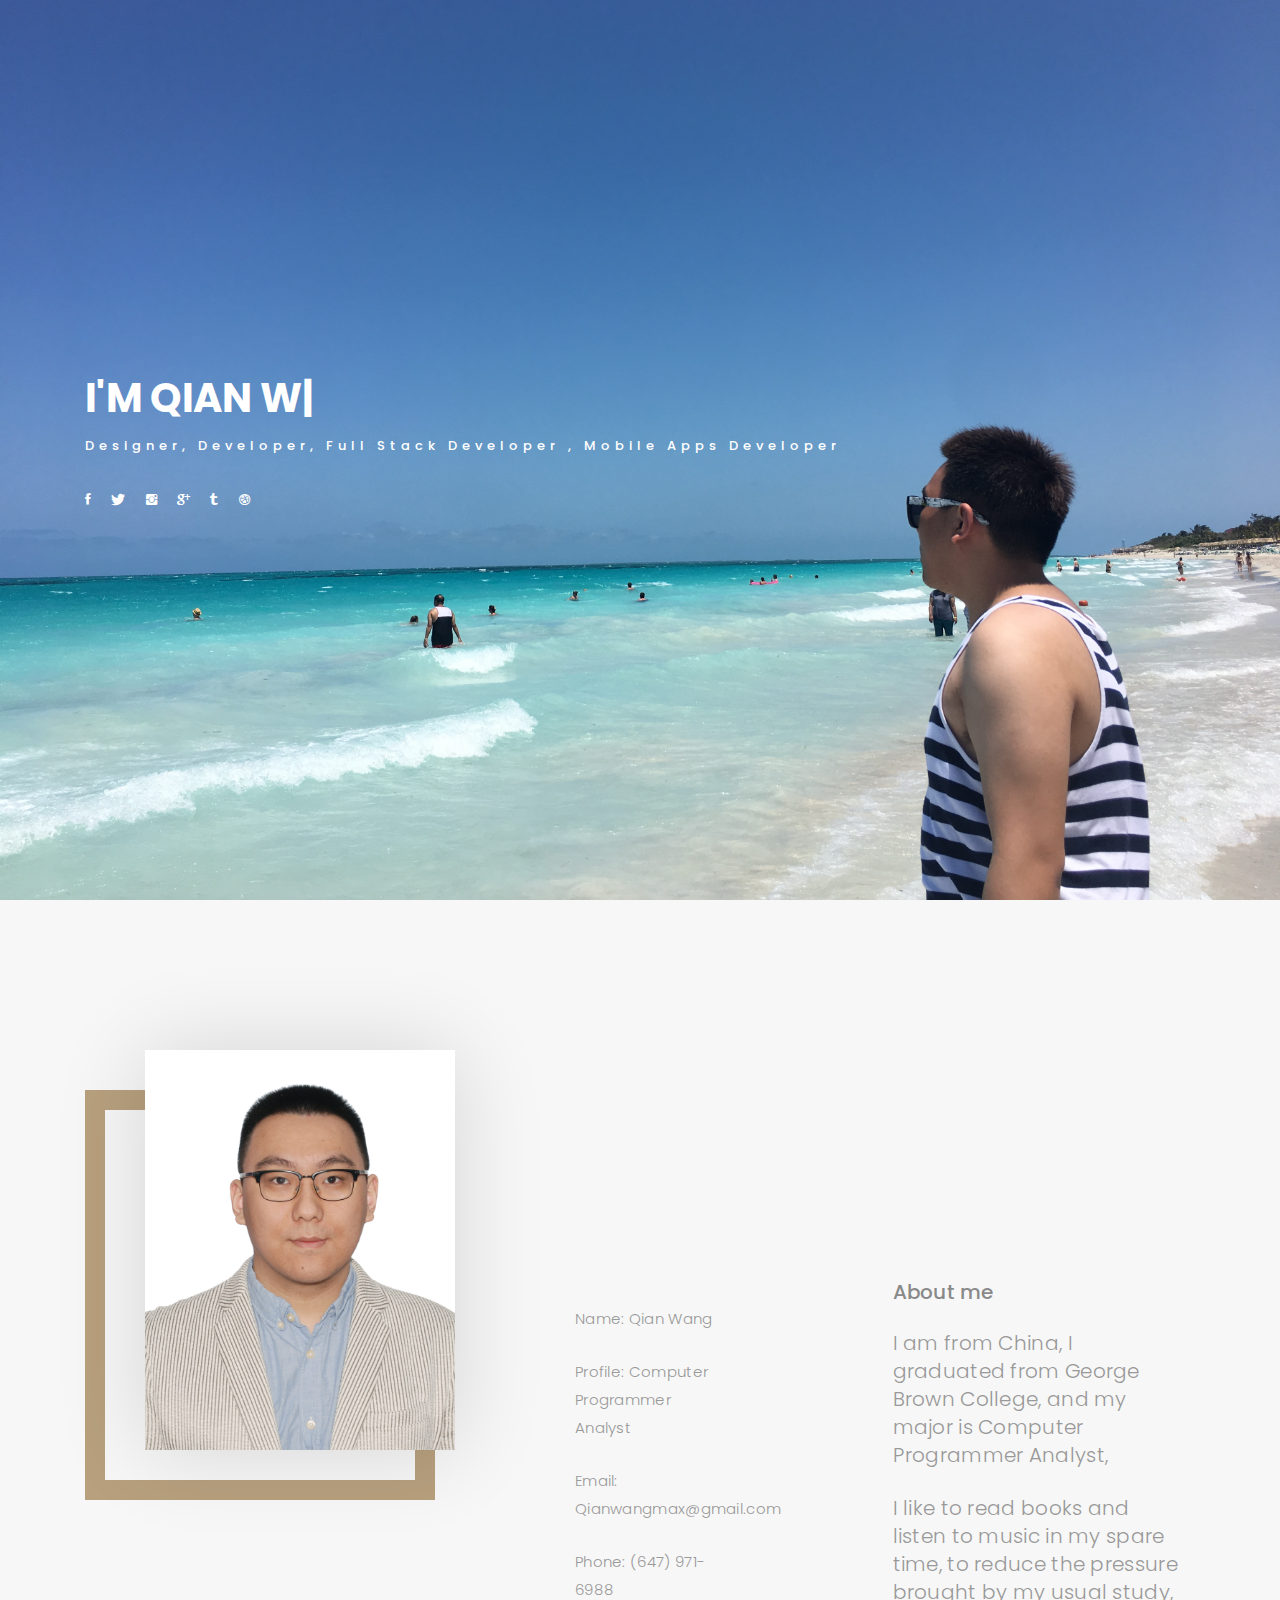
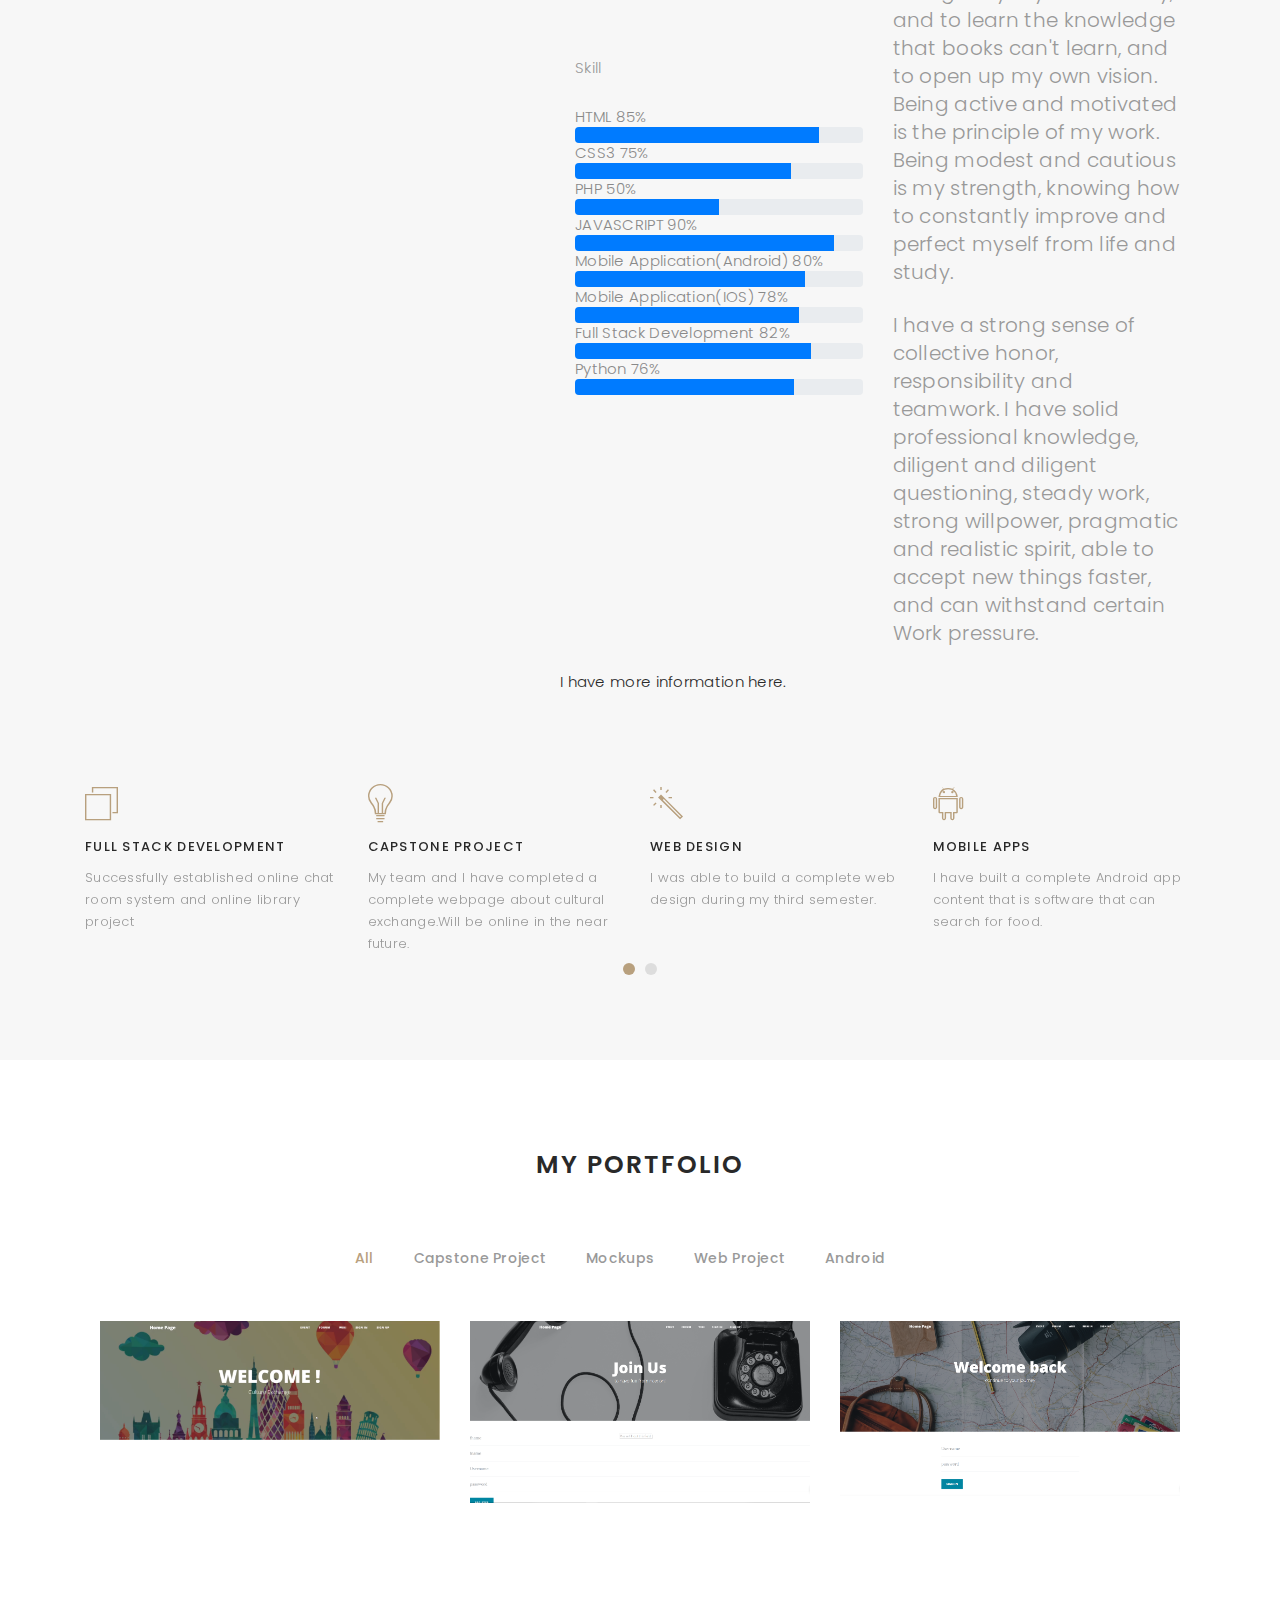
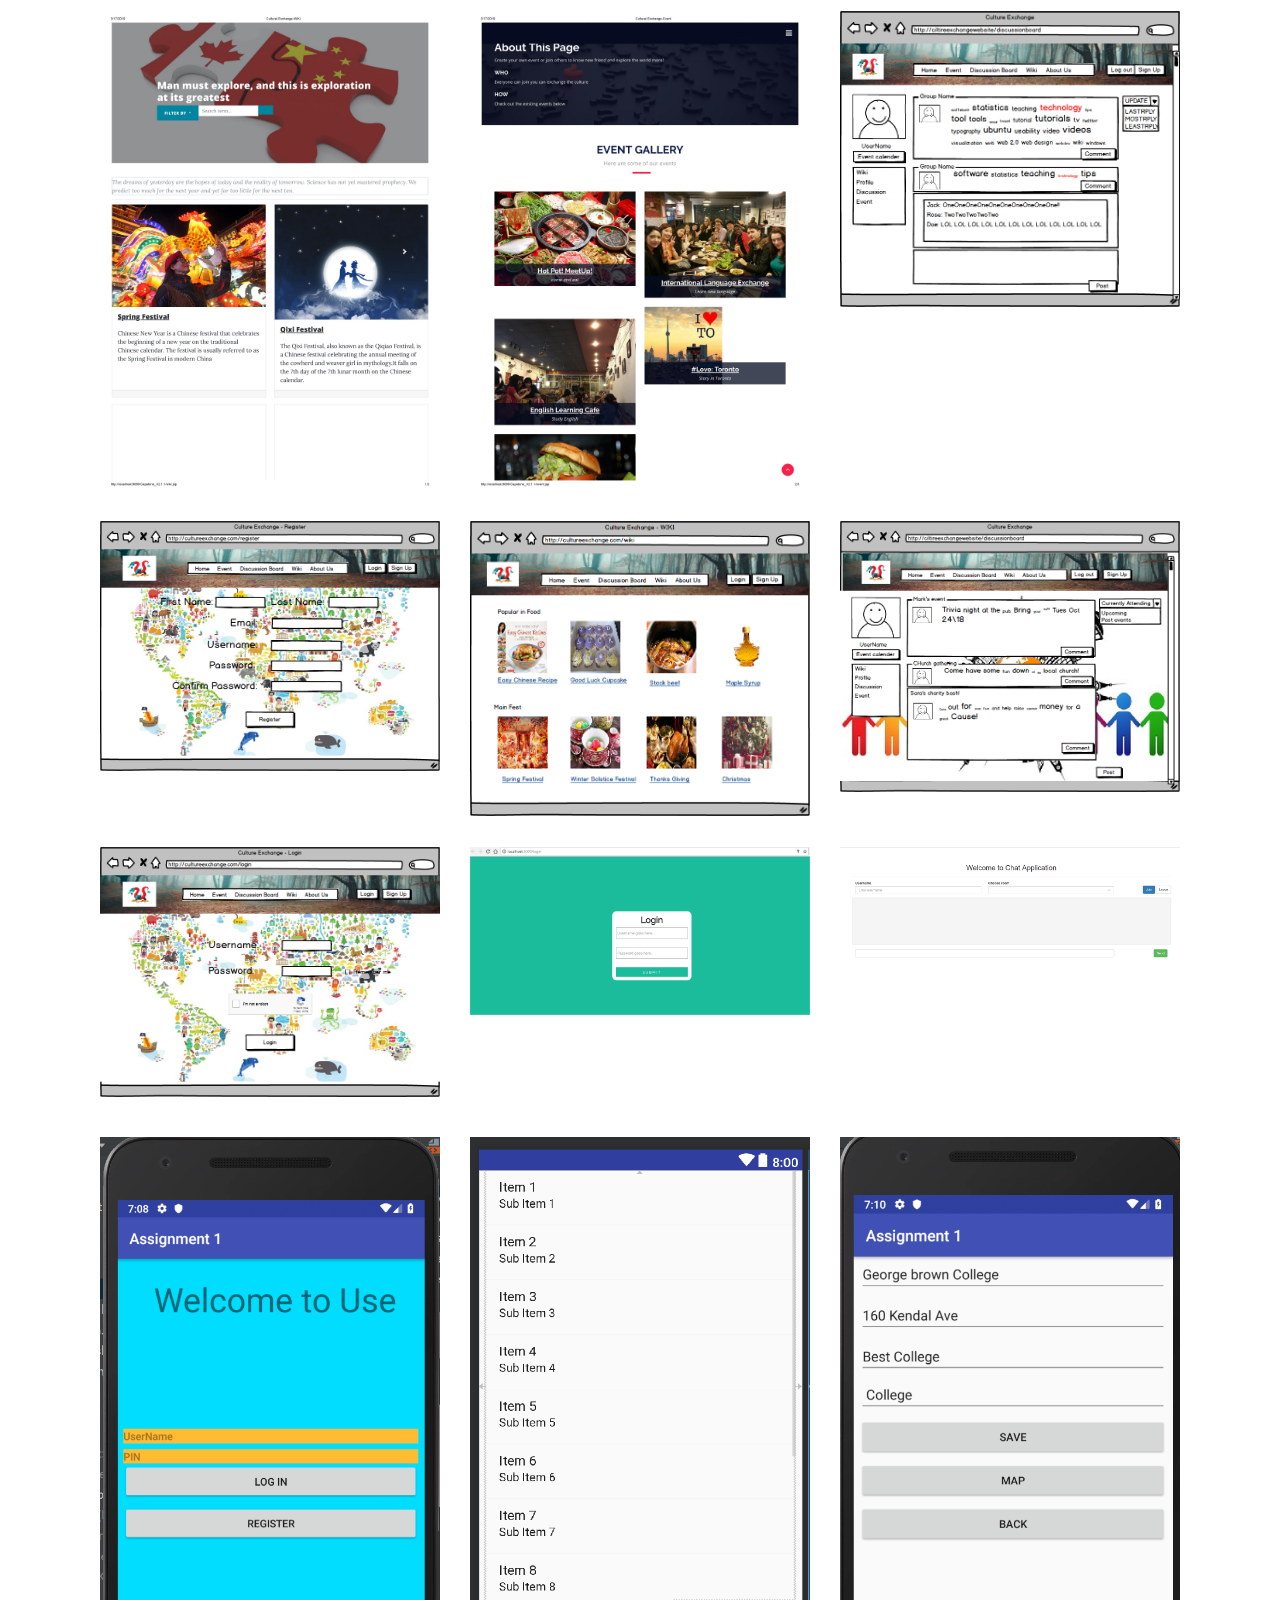
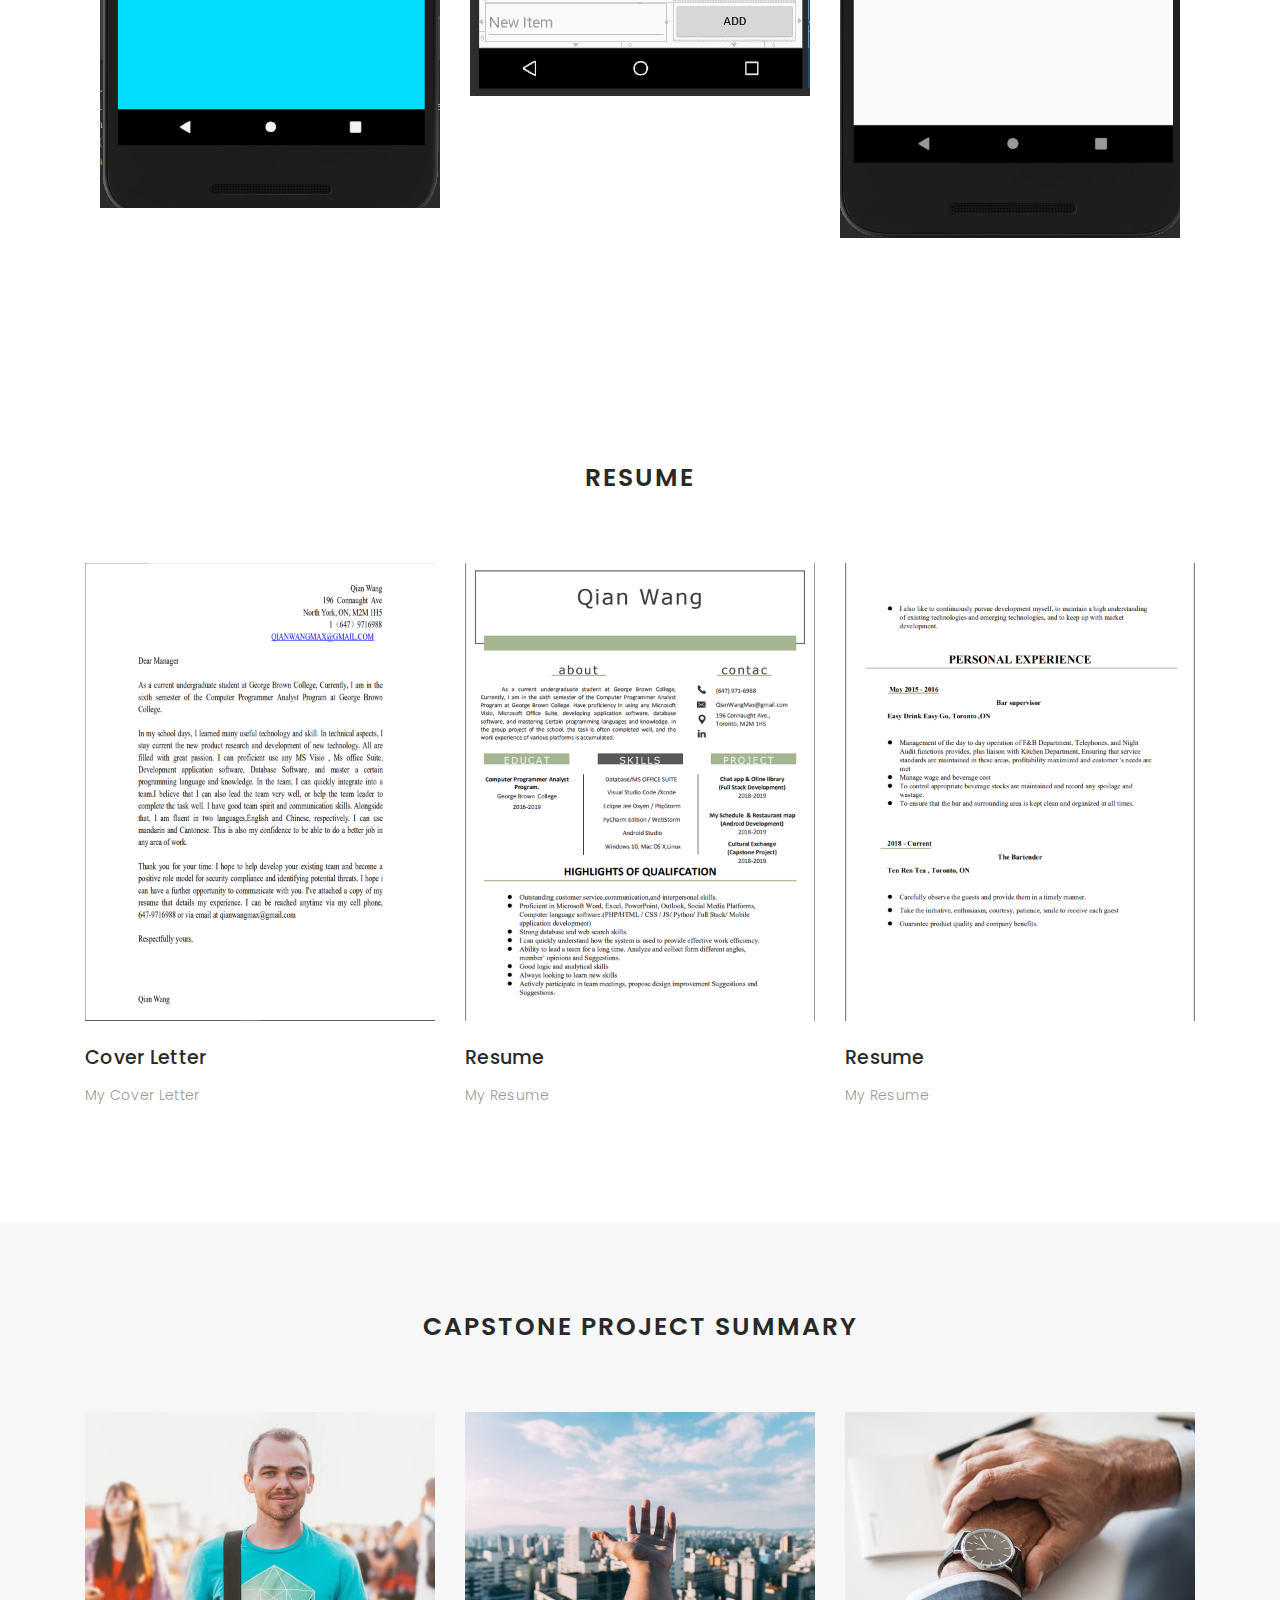
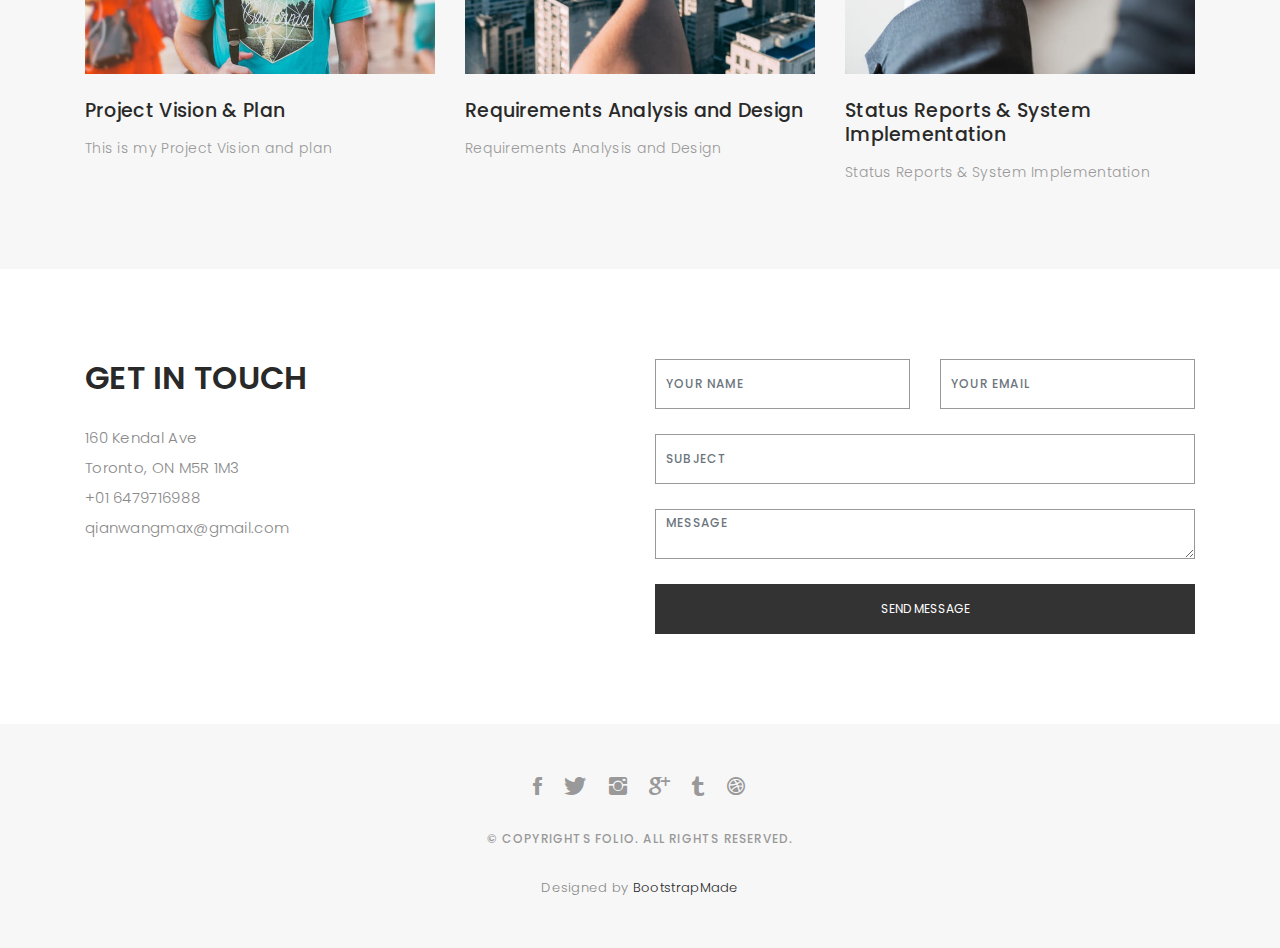
<file: index.html>
<!DOCTYPE html>
<html lang="en">

<head>
  <!-- meta -->
  <meta charset="utf-8">
  <meta content="width=device-width, initial-scale=1.0" name="viewport">

  <title>Qian Wang - Personal Portfolio </title>
  <meta content="" name="keywords">
  <meta content="" name="description">

  <!-- Google Fonts -->
  <link href="https://fonts.googleapis.com/css?family=Poppins:300,300i,400,400i,500,500i,600,600i,700,700i|Playfair+Display:400,400i,700,700i,900,900i" rel="stylesheet">

  <!-- Bootstrap CSS File -->
  <link href="lib/bootstrap/css/bootstrap.min.css" rel="stylesheet">

  <!-- Libraries CSS Files -->
  <link href="lib/ionicons/css/ionicons.min.css" rel="stylesheet">
  <link href="lib/owlcarousel/assets/owl.carousel.min.css" rel="stylesheet">
  <link href="lib/magnific-popup/magnific-popup.css" rel="stylesheet">
  <link href="lib/hover/hover.min.css" rel="stylesheet">

  <!-- Main Stylesheet File -->
  <link href="css/style.css" rel="stylesheet">

  <!-- Responsive css -->
  <link href="css/responsive.css" rel="stylesheet">

  <!-- Favicon -->
  <link rel="shortcut icon" href="images/favicon.png">

  <!-- =======================================================
    Theme Name: Folio
    Theme URL: https://bootstrapmade.com/folio-bootstrap-portfolio-template/
    Author: BootstrapMade.com
    Author URL: https://bootstrapmade.com
  ======================================================= -->
</head>

<body>

  <!-- start section navbar -->
  <nav id="main-nav">
    <div class="row">
      <div class="container">

        <div class="logo">
          <a href="index.html"><img src="images/logo2.png" alt="logo"></a>
        </div>

        <div class="responsive"><i data-icon="m" class="ion-navicon-round"></i></div>

        <ul class="nav-menu list-unstyled">
          <li><a href="#header" class="smoothScroll">Home</a></li>
          <li><a href="#about" class="smoothScroll">About</a></li>
          <li><a href="#resume" class="smoothScroll">Resume</a></li>
          <li><a href="#portfolio" class="smoothScroll">Portfolio</a></li>
          <li><a href="#journal" class="smoothScroll">Blog</a></li>
          <li><a href="#contact" class="smoothScroll">Contact</a></li>
          
        </ul>

      </div>
    </div>
  </nav>
  <!-- End section navbar -->


  <!-- start section header -->
  <div id="header" class="home">

    <div class="container">
      <div class="header-content">
        <h1>I'm <span class="typed"></span></h1>
        <p>designer, developer, Full Stack Developer , Mobile Apps Developer</p>

        <ul class="list-unstyled list-social">
          <li><a href="#"><i class="ion-social-facebook"></i></a></li>
          <li><a href="#"><i class="ion-social-twitter"></i></a></li>
          <li><a href="#"><i class="ion-social-instagram"></i></a></li>
          <li><a href="#"><i class="ion-social-googleplus"></i></a></li>
          <li><a href="#"><i class="ion-social-tumblr"></i></a></li>
          <li><a href="#"><i class="ion-social-dribbble"></i></a></li>
        </ul>
      </div>
    </div>
  </div>
  <!-- End section header -->


  <!-- start section about us -->
  <div id="about" class="paddsection">
    <div class="container">
      <div class="row justify-content-between">

        <div class="col-lg-4 ">
          <div class="div-img-bg">
            <div class="about-img">
              <img src="images/me.jpg" class="img-responsive" alt="me">
            </div>
          </div>
        </div>

        <div class="col-lg-7">
          <div class="about-descr">
            <section id="about" class="about-mf sect-pt4 route">
              <div class="container">
                <div class="row">
                  <div class="col-sm-12">
                    <div class="box-shadow-full">
                      <div class="row">
                        <div class="col-md-6">
                          <div class="row">

                            <div class="col-sm-6 col-md-7">
                              <div class="about-info">
                                <p><span class="title-s">Name: </span> <span>Qian Wang</span></p>
                                <p><span class="title-s">Profile: </span> <span>Computer Programmer Analyst</span></p>
                                <p><span class="title-s">Email: </span> <span>Qianwangmax@gmail.com</span></p>
                                <p><span class="title-s">Phone: </span> <span>(647) 971-6988</span></p>
                              </div>
                            </div>
                          </div>
                          <div class="skill-mf">
                            <p class="title-s">Skill</p>
                            <span>HTML</span> <span class="pull-right">85%</span>
                            <div class="progress">
                              <div class="progress-bar" role="progressbar" style="width: 85%;" aria-valuenow="85" aria-valuemin="0"
                                aria-valuemax="100"></div>
                            </div>
                            <span>CSS3</span> <span class="pull-right">75%</span>
                            <div class="progress">
                              <div class="progress-bar" role="progressbar" style="width: 75%" aria-valuenow="75" aria-valuemin="0"
                                aria-valuemax="100"></div>
                            </div>
                            <span>PHP</span> <span class="pull-right">50%</span>
                            <div class="progress">
                              <div class="progress-bar" role="progressbar" style="width: 50%" aria-valuenow="50" aria-valuemin="0"
                                aria-valuemax="100"></div>
                            </div>
                            <span>JAVASCRIPT</span> <span class="pull-right">90%</span>
                            <div class="progress">
                              <div class="progress-bar" role="progressbar" style="width: 90%" aria-valuenow="90" aria-valuemin="0"
                                aria-valuemax="100"></div>
                            </div>
                            <span>Mobile Application(Android)</span> <span class="pull-right">80%</span>
                            <div class="progress">
                              <div class="progress-bar" role="progressbar" style="width: 80%" aria-valuenow="80" aria-valuemin="0"
                                aria-valuemax="100"></div>
                            </div>
                            <span>Mobile Application(IOS)</span> <span class="pull-right">78%</span>
                            <div class="progress">
                              <div class="progress-bar" role="progressbar" style="width: 78%" aria-valuenow="78" aria-valuemin="0"
                                aria-valuemax="100"></div>
                            </div>
                            <span>Full Stack Development</span> <span class="pull-right">82%</span>
                            <div class="progress">
                              <div class="progress-bar" role="progressbar" style="width: 82%" aria-valuenow="82" aria-valuemin="0"
                                aria-valuemax="100"></div>
                            </div>
                            <span>Python</span> <span class="pull-right">76%</span>
                            <div class="progress">
                              <div class="progress-bar" role="progressbar" style="width: 76%" aria-valuenow="76" aria-valuemin="0"
                                aria-valuemax="100"></div>
                            </div>
                            
                          </div>
                        </div>
                        <div class="col-md-6">
                          <div class="about-me pt-4 pt-md-0">
                            <div class="title-box-2">
                              <h5 class="title-left">
                                About me
                              </h5>
                            </div>
                            <p class="lead">
                                I am from China, I graduated from George Brown College, and my major is Computer Programmer Analyst, 

                            </p>
                            <p class="lead">
                                I like to read books and listen to music in my spare time, to reduce the pressure brought by my usual study, and to learn the knowledge that books can't learn, and to open up my own vision. 
                                Being active and motivated is the principle of my work. 
                                Being modest and cautious is my strength, knowing how to constantly improve and perfect myself from life and study.
                            </p>
                            <p class="lead">
                                I have a strong sense of collective honor, responsibility and teamwork.
                                I have solid professional knowledge, diligent and diligent questioning, steady work, strong willpower, pragmatic and realistic spirit, able to accept new things faster, and can withstand certain Work pressure.
                            </p>
                          </div>
                        </div>
                      </div>
                    </div>
                  </div>
                </div>
              </div>
            </section>
                <div>
                <a href="https://github.com/QianWang2018" target="blank"> I have more information here. </a>
                </div>
          </div>

        </div>
      </div>
    </div>
  </div>
  <!-- end section about us -->


  <!-- start section services -->
  <div id="services">
    <div class="container">

        <div class="services-carousel owl-theme">

          <div class="services-block">

            <i class="ion-ios-browsers-outline"></i>
            <span>Full Stack Development</span>
            <p class="separator">Successfully established online chat room system and online library project </p>

          </div>

          <div class="services-block">

            <i class="ion-ios-lightbulb-outline"></i>
            <span>Capstone Project</span>
            <p class="separator">My team and I have completed a complete webpage about cultural exchange.Will be online in the near future. </p>

          </div>

          <div class="services-block">

            <i class="ion-ios-color-wand-outline"></i>
            <span>WEB DESIGN</span>
            <p class="separator">I was able to build a complete web design during my third semester.  </p>

          </div>

          <div class="services-block">

            <i class="ion-social-android-outline"></i>
            <span>MOBILE APPS</span>
            <p class="separator"> I have built a complete Android app content that is software that can search for food.</p>

          </div>

          <div class="services-block">

            <i class="ion-ios-analytics-outline"></i>
            <span>Analytics</span>
            <p class="separator">As a software analyst, I have mastered the database creation and operation and analysis software data. </p>

          </div>

          <div class="services-block">

            <i class="ion-ios-camera-outline"></i>
            <span>hobbies</span>
            <p class="separator">I am a firearm enthusiast and basketball enthusiast.</p>

          </div>

        </div>

    </div>

  </div>
  <!-- end section services -->


  <!-- start section portfolio -->
  <div id="portfolio" class="text-center paddsection">

    <div class="container">
      <div class="section-title text-center">
        <h2>My Portfolio</h2>
      </div>
    </div>

    <div class="container">
      <div class="row">
        <div class="col-md-12">

          <div class="portfolio-list">

            <ul class="nav list-unstyled" id="portfolio-flters">
              <li class="filter filter-active" data-filter=".all">all</li>
              <li class="filter" data-filter=".branding">Capstone Project</li>
              <li class="filter" data-filter=".mockups">mockups</li>
              <li class="filter" data-filter=".uikits">web project</li>

              <li class="filter" data-filter=".android">android</li>
            </ul>

          </div>

          <div class="portfolio-container">

            <div class="col-lg-4 col-md-6 portfolio-thumbnail all branding">
              <a href="https://github.com/QianWang2018/Capstone" target="_blank">
                <img src="images/portfolio/cxchange.PNG" alt="img">
              </a>
            </div>
            <!--class="popup-img" in a -->
            <div class="col-lg-4 col-md-6 portfolio-thumbnail all branding">
              <a href="https://github.com/QianWang2018/Capstone" target="_blank">
                <img src="images/portfolio/signup.png" alt="img">
              </a>
            </div>

            <div class="col-lg-4 col-md-6 portfolio-thumbnail all branding">
                <a href="https://github.com/QianWang2018/Capstone" target="_blank">
                <img src="images/portfolio/signin.png" alt="img">
              </a>
            </div>

            <div class="col-lg-4 col-md-6 portfolio-thumbnail all branding">
                <a href="https://github.com/QianWang2018/Capstone" target="_blank">
                <img src="images\portfolio\0001.jpg" alt="img">
              </a>
            </div>

            <div class="col-lg-4 col-md-6 portfolio-thumbnail all branding">
                <a href="https://github.com/QianWang2018/Capstone" target="_blank">
                <img src="images\portfolio\0002.jpg" alt="img">
              </a>
            </div>
            <!--<div class="col-lg-4 col-md-6 portfolio-thumbnail all mockups uikits photography">-->
            <div class="col-lg-4 col-md-6 portfolio-thumbnail all mockups">
              <a class="popup-png" href="images\portfolio\Disscussion Board.png">
                <img src="images\portfolio\Disscussion Board.png"  alt="png">
              </a>
            </div>


            <div class="col-lg-4 col-md-6 portfolio-thumbnail all mockups">
              <a class="popup-png" href="images\portfolio\Register Page.png">
                <img src="images\portfolio\Register Page.png" alt="png">
              </a>
            </div>

            <div class="col-lg-4 col-md-6 portfolio-thumbnail all mockups">
                <a class="popup-png" href="images\portfolio\WIKI Page.png">
                  <img src="images\portfolio\WIKI Page.png" alt="png">
                </a>
              </div>

            <div class="col-lg-4 col-md-6 portfolio-thumbnail all mockups ">
                <a class="popup-png" href="images/portfolio/Events page.png">
                  <img src="images/portfolio/Events page.png" alt="png">
                </a>
              </div>

            
            <div class="col-lg-4 col-md-6 portfolio-thumbnail all mockups ">
                  <a class="popup-png" href="images\portfolio\Login Page.png">
                    <img src="images\portfolio\Login Page.png" alt="png">
                  </a>
              </div>

            <div class="col-lg-4 col-md-6 portfolio-thumbnail all  uikits ">
                <a href="https://github.com/QianWang2018/Chat-app-web-" target="_blank">
                <img src="images/portfolio/login.png" alt="img">
              </a>
            </div>
            
            <div class="col-lg-4 col-md-6 portfolio-thumbnail all uikits">
                <a href="https://github.com/QianWang2018/Chat-app-web-" target="_blank">
                  <img src="images/portfolio/chatapp.png" alt="img">
                </a>
              </div>

            <div class="col-lg-4 col-md-6 portfolio-thumbnail all android">
                  <a href="https://github.com/QianWang2018/mobile-app-Android-" target="_blank">
                    <img src="images/portfolio/moblogin.png" alt="img">
                  </a>
                </div>
            

            <div class="col-lg-4 col-md-6 portfolio-thumbnail all android">
                    <a href="https://github.com/QianWang2018/mobile-app-Android-" target="_blank">
                      <img src="images/portfolio/item.png" alt="img">
                    </a>
                </div>
        
            <div class="col-lg-4 col-md-6 portfolio-thumbnail all android">
                    <a href="https://github.com/QianWang2018/mobile-app-Android-" target="_blank">
                      <img src="images/portfolio/mobexp.png" alt="img">
                    </a>
                  </div>
          </div>
        </div>
      </div>
    </div>

  </div>
  <!-- End section portfolio -->

  <div id="resume" class="text-left paddsection">

    <div class="container">
      <div class="section-title text-center">
        <h2>Resume</h2>
      </div>
    </div>

    <div class="container">
      <div class="journal-block">
        <div class="row">

          <div class="col-lg-4 col-md-6">
            <div class="journal-info">

              <div class="">
                <a class="popup-img" href="images\portfolio\coverletter.png">
                  <img src="images\portfolio\coverletter.png" alt="img">
                </a>
              </div>
  

              <div class="journal-txt">

                <h4><a href="Resume\cover letter.docx">Cover Letter</a></h4>
                <p class="separator">My Cover Letter
                </p>

              </div>

            </div>
          </div>

          <div class="col-lg-4 col-md-6">
            <div class="journal-info">

              
              <div class="">
                <a class="popup-img" href="images\portfolio\r1.png">
                  <img src="images\portfolio\r1.png" alt="img">
                </a>
              </div>

              <div class="journal-txt">

                <h4><a href="Resume\QianWang.docx">Resume </a></h4>
                <p class="separator">My Resume
                </p>

              </div>

            </div>
          </div>

          <div class="col-lg-4 col-md-6">
            <div class="journal-info">

              <div class="">
                <a class="popup-img" href="images\portfolio\R2.png">
                  <img src="images\portfolio\R2.png" alt="img">
                </a>
              </div>


              <div class="journal-txt">

                <h4><a href="Resume\QianWang.docx">Resume</a></h4>
                <p class="separator">My Resume
                </p>

              </div>

            </div>
          </div>

        </div>
      </div>
    </div>

  </div>







  <!-- start section journal -->
  <div id="journal" class="text-left paddsection">

    <div class="container">
      <div class="section-title text-center">
        <h2>Capstone Project Summary</h2>
      </div>
    </div>

    <div class="container">
      <div class="journal-block">
        <div class="row">

          <div class="col-lg-4 col-md-6">
            <div class="journal-info">

              <a href="blog-single.html"><img src="images\blog-post-1.jpg" class="img-responsive" alt="img"></a>

              <div class="journal-txt">

                <h4><a href="blog-single.html">Project Vision & Plan</a></h4>
                <p class="separator">This is my Project Vision and plan

                </p>

              </div>

            </div>
          </div>

          <div class="col-lg-4 col-md-6">
            <div class="journal-info">

              <a href="blog-single.html"><img src="images/blog-post-2.jpg" class="img-responsive" alt="img"></a>

              <div class="journal-txt">

                <h4><a href="blog-single.html">Requirements Analysis and Design </a></h4>
                <p class="separator">Requirements Analysis and Design
                </p>

              </div>

            </div>
          </div>

          <div class="col-lg-4 col-md-6">
            <div class="journal-info">

              <a href="blog-single.html"><img src="images/blog-post-3.jpg" class="img-responsive" alt="img"></a>

              <div class="journal-txt">

                <h4><a href="blog-single.html">Status Reports & System Implementation</a></h4>
                <p class="separator">Status Reports & System Implementation
                </p>

              </div>

            </div>
          </div>

        </div>
      </div>
    </div>

  </div>
  <!-- End section journal -->


  <!-- start sectoion contact -->
  <div id="contact" class="paddsection">
    <div class="container">
      <div class="contact-block1">
        <div class="row">

          <div class="col-lg-6">
            <div class="contact-contact">

              <h2 class="mb-30">GET IN TOUCH</h2>

              <ul class="contact-details">
                <li><span>160 Kendal Ave</span></li>
                <li><span>Toronto, ON M5R 1M3</span></li>
                <li><span>+01 6479716988</span></li>
                <li><span>qianwangmax@gmail.com</span></li>
              </ul>

            </div>
          </div>

          <div class="col-lg-6">
            <form action="" method="post" role="form" class="contactForm">
              <div class="row">

                <div id="sendmessage">Your message has been sent. Thank you!</div>
                <div id="errormessage"></div>

                <div class="col-lg-6">
                  <div class="form-group contact-block1">
                    <input type="text" name="name" class="form-control" id="name" placeholder="Your Name" data-rule="minlen:4" data-msg="Please enter at least 4 chars" />
                    <div class="validation"></div>
                  </div>
                </div>

                <div class="col-lg-6">
                  <div class="form-group">
                    <input type="email" class="form-control" name="email" id="email" placeholder="Your Email" data-rule="email" data-msg="Please enter a valid email" />
                    <div class="validation"></div>
                  </div>
                </div>

                <div class="col-lg-12">
                  <div class="form-group">
                    <input type="text" class="form-control" name="subject" id="subject" placeholder="Subject" data-rule="minlen:4" data-msg="Please enter at least 8 chars of subject" />
                    <div class="validation"></div>
                  </div>
                </div>

                <div class="col-lg-12">
                  <div class="form-group">
                    <textarea class="form-control" name="message" rows="12" data-rule="required" data-msg="Please write something for us" placeholder="Message"></textarea>
                    <div class="validation"></div>
                  </div>
                </div>

                <div class="col-lg-12">
                  <input type="submit" class="btn btn-defeault btn-send" value="Send message">
                </div>

              </div>
            </form>
          </div>
        </div>
      </div>
    </div>
  </div>
  <!-- start sectoion contact -->


  <!-- start section footer -->
  <div id="footer" class="text-center">
    <div class="container">
      <div class="socials-media text-center">

        <ul class="list-unstyled">
          <li><a href="#"><i class="ion-social-facebook"></i></a></li>
          <li><a href="#"><i class="ion-social-twitter"></i></a></li>
          <li><a href="#"><i class="ion-social-instagram"></i></a></li>
          <li><a href="#"><i class="ion-social-googleplus"></i></a></li>
          <li><a href="#"><i class="ion-social-tumblr"></i></a></li>
          <li><a href="#"><i class="ion-social-dribbble"></i></a></li>
        </ul>

      </div>

      <p>&copy; Copyrights Folio. All rights reserved.</p>

      <div class="credits">
        <!--
          All the links in the footer should remain intact.
          You can delete the links only if you purchased the pro version.
          Licensing information: https://bootstrapmade.com/license/
          Purchase the pro version with working PHP/AJAX contact form: https://bootstrapmade.com/buy/?theme=Folio
        -->
        Designed by <a href="https://bootstrapmade.com/">BootstrapMade</a>
      </div>

    </div>
  </div>
  <!-- End section footer -->

  <!-- JavaScript Libraries -->
  <script src="lib/jquery/jquery.min.js"></script>
  <script src="lib/jquery/jquery-migrate.min.js"></script>
  <script src="lib/bootstrap/js/bootstrap.bundle.min.js"></script>
  <script src="lib/typed/typed.js"></script>
  <script src="lib/owlcarousel/owl.carousel.min.js"></script>
  <script src="lib/magnific-popup/magnific-popup.min.js"></script>
  <script src="lib/isotope/isotope.pkgd.min.js"></script>

  <!-- Contact Form JavaScript File -->
  <script src="contactform/contactform.js"></script>

  <!-- Template Main Javascript File -->
  <script src="js/main.js"></script>

</body>

</html>
</file>
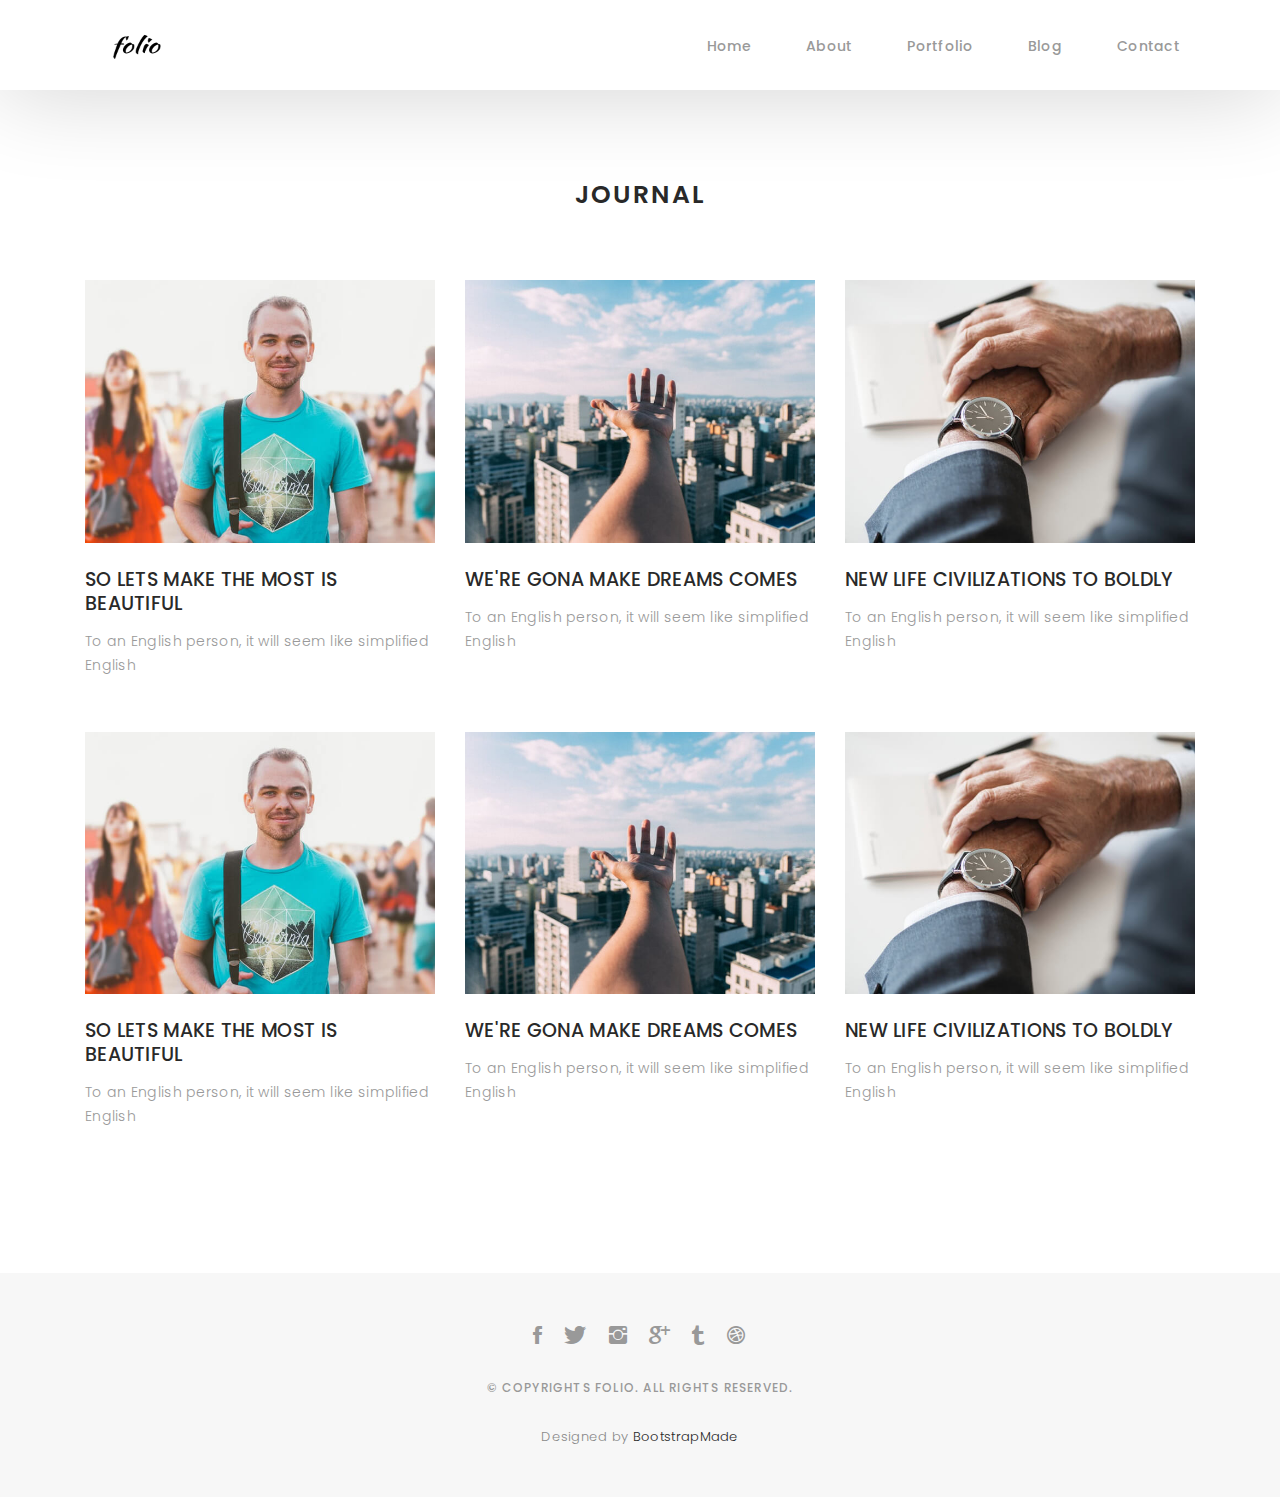
<file: blog-grid.html>
<!DOCTYPE html>
<html lang="en">

<head>
  <!-- meta -->
  <meta charset="utf-8">
  <meta content="width=device-width, initial-scale=1.0" name="viewport">

  <title>Folio - Blog Grid</title>
  <meta content="" name="keywords">
  <meta content="" name="description">

  <!-- Google Fonts -->
  <link href="https://fonts.googleapis.com/css?family=Poppins:300,300i,400,400i,500,500i,600,600i,700,700i|Playfair+Display:400,400i,700,700i,900,900i" rel="stylesheet">

  <!-- Bootstrap CSS File -->
  <link href="lib/bootstrap/css/bootstrap.min.css" rel="stylesheet">

  <!-- Libraries CSS Files -->
  <link href="lib/ionicons/css/ionicons.min.css" rel="stylesheet">
  <link href="lib/owlcarousel/assets/owl.carousel.min.css" rel="stylesheet">
  <link href="lib/magnific-popup/magnific-popup.css" rel="stylesheet">
  <link href="lib/hover/hover.min.css" rel="stylesheet">

  <!-- Blog Stylesheet File -->
  <link href="css/blog.css" rel="stylesheet">

  <!-- Main Stylesheet File -->
  <link href="css/style.css" rel="stylesheet">

  <!-- Responsive css -->
  <link href="css/responsive.css" rel="stylesheet">

  <!-- Favicon -->
  <link rel="shortcut icon" href="images/favicon.png">

  <!-- =======================================================
    Theme Name: Folio
    Theme URL: https://bootstrapmade.com/folio-bootstrap-portfolio-template/
    Author: BootstrapMade.com
    Author URL: https://bootstrapmade.com
  ======================================================= -->
</head>

<body>

  <!-- start section navbar -->
  <nav id="main-nav-subpage" class="subpage-nav">
    <div class="row">
      <div class="container">

        <div class="logo">
          <a href="index.html"><img src="images/logo.png" alt="logo"></a>
        </div>

        <div class="responsive"><i data-icon="m" class="ion-navicon-round"></i></div>

        <ul class="nav-menu list-unstyled">
          <li><a href="#homee" class="smoothScroll">Home</a></li>
          <li><a href="#about" class="smoothScroll">About</a></li>
          <li><a href="#portfolio" class="smoothScroll">Portfolio</a></li>
          <li><a href="#blog" class="smoothScroll">Blog</a></li>
          <li><a href="#contact" class="smoothScroll">Contact</a></li>
        </ul>

      </div>
    </div>
  </nav>
  <!-- End section navbar -->

  <!-- start section journal -->
  <div id="journal-blog" class="text-left  paddsections">

    <div class="container">
      <div class="section-title text-center">
        <h2>journal</h2>
      </div>
    </div>

    <div class="container">
      <div class="journal-block">
        <div class="row">

          <div class="col-lg-4 col-md-6">
            <div class="journal-info mb-30">

              <a href="blog-single.html"><img src="images/blog-post-1.jpg" class="img-responsive" alt="img"></a>

              <div class="journal-txt">

                <h4><a href="blog-single.html">SO LETS MAKE THE MOST IS BEAUTIFUL</a></h4>
                <p class="separator">To an English person, it will seem like simplified English
                </p>

              </div>

            </div>
          </div>

          <div class="col-lg-4 col-md-6">
            <div class="journal-info mb-30">

              <a href="blog-single.html"><img src="images/blog-post-2.jpg" class="img-responsive" alt="img"></a>

              <div class="journal-txt">

                <h4><a href="blog-single.html">WE'RE GONA MAKE DREAMS COMES</a></h4>
                <p class="separator">To an English person, it will seem like simplified English
                </p>

              </div>

            </div>
          </div>

          <div class="col-lg-4 col-md-6">
            <div class="journal-info mb-30">

              <a href="blog-single.html"><img src="images/blog-post-3.jpg" class="img-responsive" alt="img"></a>

              <div class="journal-txt">

                <h4><a href="blog-single.html">NEW LIFE CIVILIZATIONS TO BOLDLY</a></h4>
                <p class="separator">To an English person, it will seem like simplified English
                </p>

              </div>

            </div>
          </div>

          <div class="col-lg-4 col-md-6">
            <div class="journal-info mb-30">

              <a href="blog-single.html"><img src="images/blog-post-1.jpg" class="img-responsive" alt="img"></a>

              <div class="journal-txt">

                <h4><a href="blog-single.html">SO LETS MAKE THE MOST IS BEAUTIFUL</a></h4>
                <p class="separator">To an English person, it will seem like simplified English
                </p>

              </div>

            </div>
          </div>

          <div class="col-lg-4 col-md-6">
            <div class="journal-info mb-30">

              <a href="blog-single.html"><img src="images/blog-post-2.jpg" class="img-responsive" alt="img"></a>

              <div class="journal-txt">

                <h4><a href="blog-single.html">WE'RE GONA MAKE DREAMS COMES</a></h4>
                <p class="separator">To an English person, it will seem like simplified English
                </p>

              </div>

            </div>
          </div>

          <div class="col-lg-4 col-md-6">
            <div class="journal-info mb-30">

              <a href="blog-single.html"><img src="images/blog-post-3.jpg" class="img-responsive" alt="img"></a>

              <div class="journal-txt">

                <h4><a href="blog-single.html">NEW LIFE CIVILIZATIONS TO BOLDLY</a></h4>
                <p class="separator">To an English person, it will seem like simplified English
                </p>

              </div>

            </div>
          </div>

        </div>
      </div>
    </div>
  </div>
  <!-- End section journal -->


  <!-- start section footer -->
  <div id="footer" class="text-center">
    <div class="container">
      <div class="socials-media text-center">

        <ul class="list-unstyled">
          <li><a href="#"><i class="ion-social-facebook"></i></a></li>
          <li><a href="#"><i class="ion-social-twitter"></i></a></li>
          <li><a href="#"><i class="ion-social-instagram"></i></a></li>
          <li><a href="#"><i class="ion-social-googleplus"></i></a></li>
          <li><a href="#"><i class="ion-social-tumblr"></i></a></li>
          <li><a href="#"><i class="ion-social-dribbble"></i></a></li>
        </ul>

      </div>

      <p>&copy; Copyrights Folio. All rights reserved.</p>

      <div class="credits">
        <!--
          All the links in the footer should remain intact.
          You can delete the links only if you purchased the pro version.
          Licensing information: https://bootstrapmade.com/license/
          Purchase the pro version with working PHP/AJAX contact form: https://bootstrapmade.com/buy/?theme=Folio
        -->
        Designed by <a href="https://bootstrapmade.com/">BootstrapMade</a>
      </div>

    </div>
  </div>
  <!-- End section footer -->

  <!-- JavaScript Libraries -->
  <script src="lib/jquery/jquery.min.js"></script>
  <script src="lib/jquery/jquery-migrate.min.js"></script>
  <script src="lib/bootstrap/js/bootstrap.bundle.min.js"></script>
  <script src="lib/typed/typed.js"></script>
  <script src="lib/owlcarousel/owl.carousel.min.js"></script>
  <script src="lib/magnific-popup/magnific-popup.min.js"></script>
  <script src="lib/isotope/isotope.pkgd.min.js"></script>

  <!-- Contact Form JavaScript File -->
  <script src="contactform/contactform.js"></script>

  <!-- Template Main Javascript File -->
  <script src="js/main.js"></script>

</body>

</html>
</file>
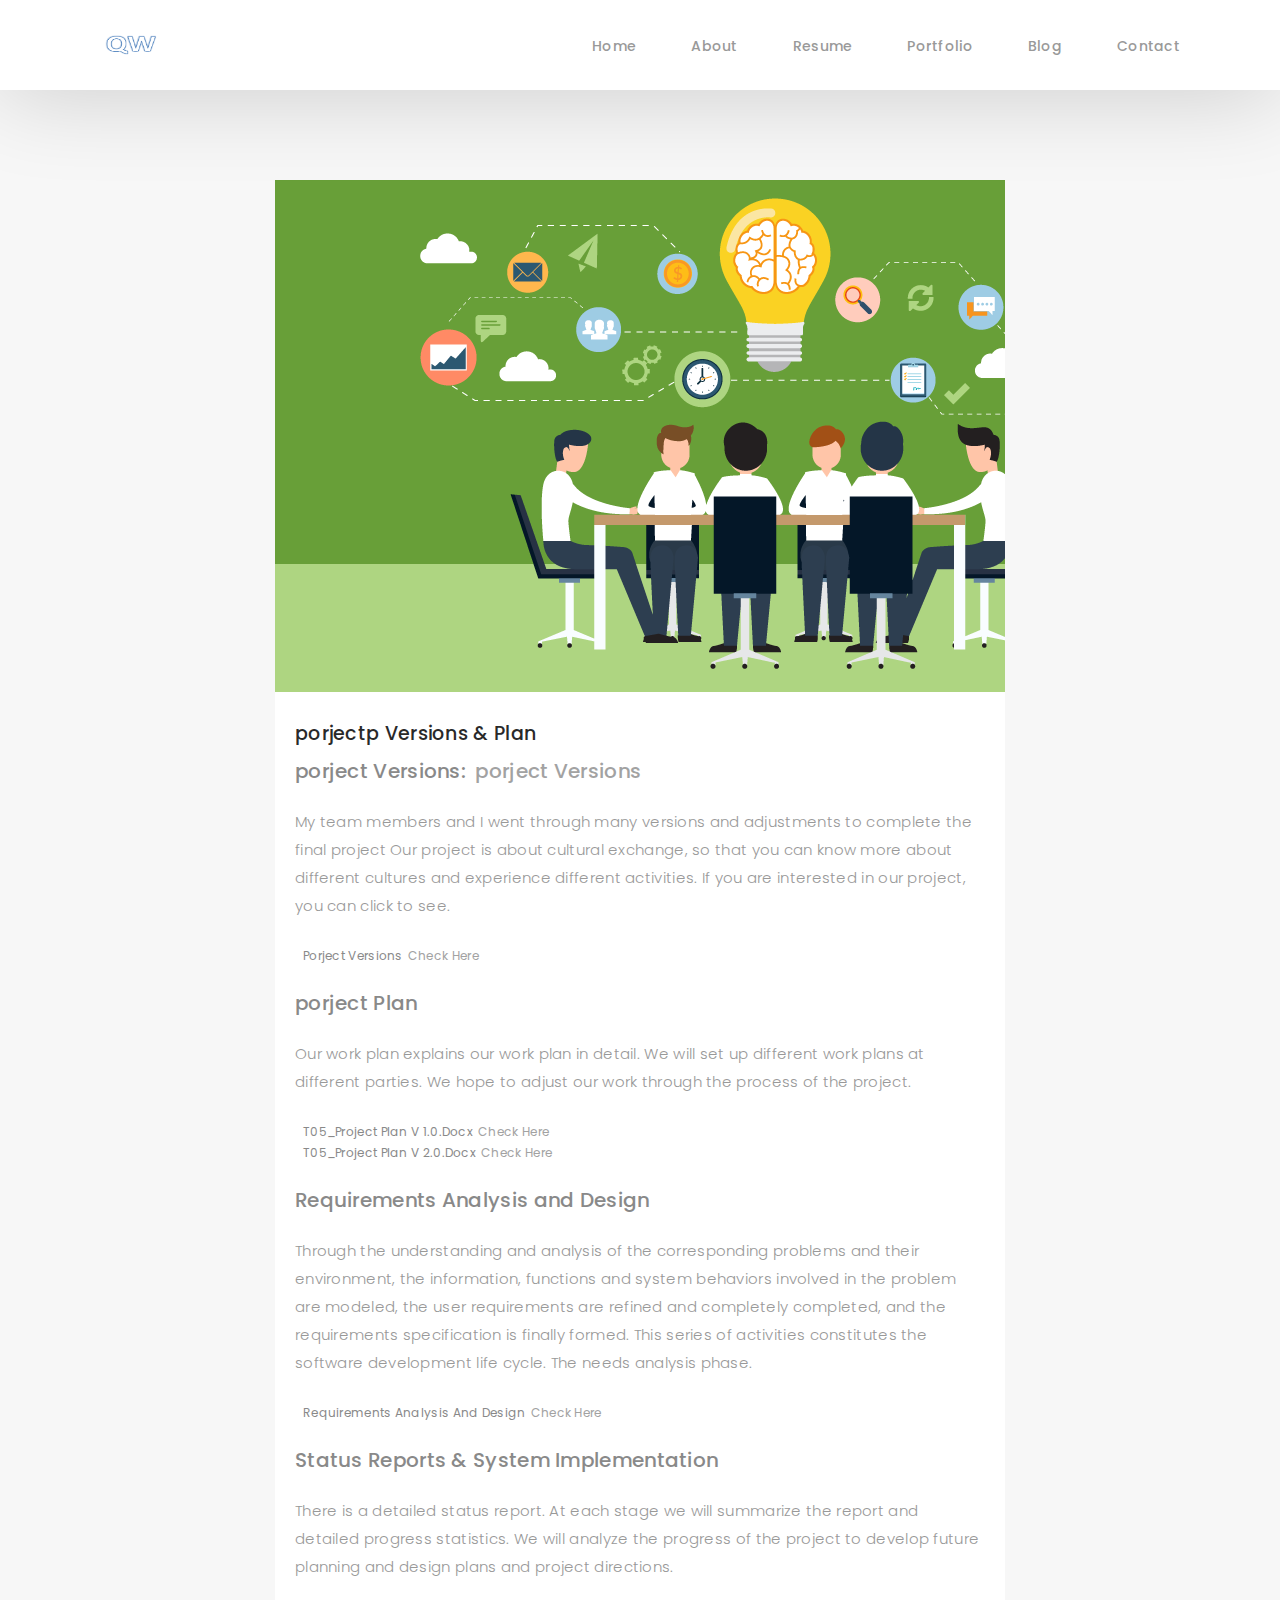
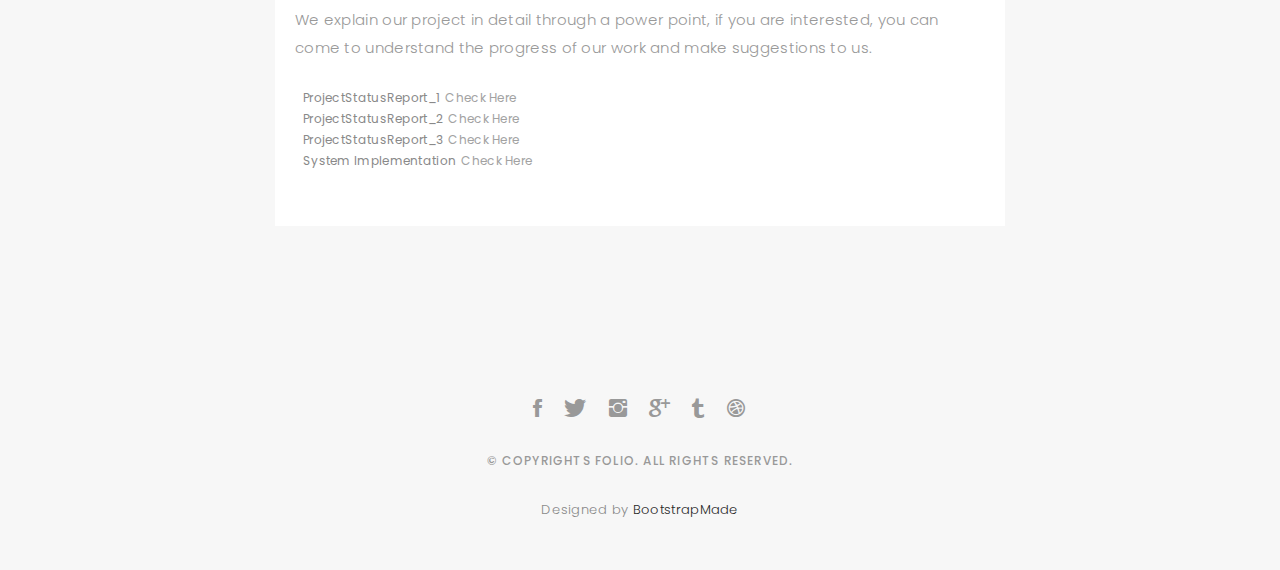
<file: blog-single.html>
<!DOCTYPE html>
<html lang="en">

<head>
  <!-- meta -->
  <meta charset="utf-8">
  <meta content="width=device-width, initial-scale=1.0" name="viewport">

  <title>Qian Wang-Capstone summary</title>
  <meta content="" name="keywords">
  <meta content="" name="description">

  <!-- Google Fonts -->
  <link href="https://fonts.googleapis.com/css?family=Poppins:300,300i,400,400i,500,500i,600,600i,700,700i|Playfair+Display:400,400i,700,700i,900,900i" rel="stylesheet">

  <!-- Bootstrap CSS File -->
  <link href="lib/bootstrap/css/bootstrap.min.css" rel="stylesheet">

  <!-- Libraries CSS Files -->
  <link href="lib/ionicons/css/ionicons.min.css" rel="stylesheet">
  <link href="lib/owlcarousel/assets/owl.carousel.min.css" rel="stylesheet">
  <link href="lib/magnific-popup/magnific-popup.css" rel="stylesheet">
  <link href="lib/hover/hover.min.css" rel="stylesheet">

  <!-- Blog Stylesheet File -->
  <link href="css/blog.css" rel="stylesheet">

  <!-- Main Stylesheet File -->
  <link href="css/style.css" rel="stylesheet">

  <!-- Responsive css -->
  <link href="css/responsive.css" rel="stylesheet">

  <!-- Favicon -->
  <link rel="shortcut icon" href="images/favicon.png">

  <!-- =======================================================
    Theme Name: Folio
    Theme URL: https://bootstrapmade.com/folio-bootstrap-portfolio-template/
    Author: BootstrapMade.com
    Author URL: https://bootstrapmade.com
  ======================================================= -->
</head>

<body>

  <!-- start section navbar -->
  <nav id="main-nav-subpage" class="subpage-nav">
    <div class="row">
      <div class="container">

        <div class="logo">
          <a href="index.html"><img src="images/logo2.png" alt="logo"></a>
        </div>

        <div class="responsive"><i data-icon="m" class="ion-navicon-round"></i></div>

        <ul class="nav-menu list-unstyled">
            <li><a href="index.html" class="smoothScroll">Home</a></li>
            <li><a href="index.html#about" class="smoothScroll">About</a></li>
            <li><a href="index.html#resume" class="smoothScroll">Resume</a></li>
            <li><a href="index.html#portfolio" class="smoothScroll">Portfolio</a></li>
            <li><a href="index.html#journal" class="smoothScroll">Blog</a></li>
            <li><a href="index.html#Contact" class="smoothScroll">Contact</a></li>
        </ul>
      </div>
    </div>
  </nav>
  <!-- End section navbar -->
  <!-- start section main content -->
  <div class="main-content paddsection">
    <div class="container">
      <div class="row justify-content-center">
        <div class="col-md-8 col-md-offset-2">
          <div class="row">
            <div class="container-main single-main">
              <div class="col-md-12">
                <div class="block-main mb-30">
                  <img src="images\porject123.png" class="img-responsive" alt="reviews2">
                  <div class="content-main single-post padDiv">
                    <div class="journal-txt">
                      <h4><a href="#">porjectp Versions & Plan</a></h4>
                    </div>
                    <div class="post-meta">
                      <ul class="list-unstyled mb-0">
                        <h5 class="author">porject Versions: <a href="https://github.com/QianWang2018/Capstone">porject Versions</a></h5>
                        <p>My team members and I went through many versions and adjustments to complete the final project
                            Our project is about cultural exchange, so that you can know more about different cultures and experience different activities. If you are interested in our project, you can click to see.
                            <div>
                                <li class="author">porject Versions<a href="https://github.com/QianWang2018/Capstone">Check here</a></li>
                            </div>
                        </p>
                    <div>
                      <h5>porject Plan</h5>
                      <ul class="list-unstyled mb-0">
                         
                          <p>Our work plan explains our work plan in detail. We will set up different work plans at different parties. We hope to adjust our work through the process of the project.
                              <div>
                                  <li class="author">T05_Project Plan v 1.0.docx<a href="capstone summary\T05 - Project Plan-Team Charter Template (1).docx">Check here</a></li>
                              </div>
                              <div>
                                  <li class="author">T05_Project Plan v 2.0.docx<a href="capstone summary\T05_Project Plan v 2.0.docx">Check here</a></li>
                              </div>
                          </p>
                    </div>

                    <div>
                        <h5>Requirements Analysis and Design</h5>
                        <ul class="list-unstyled mb-0">
                           
                            <p>
                                Through the understanding and analysis of the corresponding problems and their environment, 
                                the information, functions and system behaviors involved in the problem are modeled, the user requirements are refined and completely completed, and the requirements specification is finally formed. This series of activities constitutes the software development life cycle. The needs analysis phase.                     
                              <div>
                                    <li class="author">Requirements Analysis and Design<a href="capstone summary\Requirements Analysis and Design Completed (2).docx">Check here</a></li>
                                </div>

                            </p>
                      </div>

                      <div>
                          <h5>Status Reports & System Implementation</h5>
                          <ul class="list-unstyled mb-0">
                             
                              <p>
                                  There is a detailed status report. At each stage we will summarize the report and detailed progress statistics. We will analyze the progress of the project to develop future planning and design plans and project directions.    
                                  <p>We explain our project in detail through a power point, if you are interested, you can come to understand the progress of our work and make suggestions to us.</p>
                                <div>
                                      <li class="author">ProjectStatusReport_1<a href="capstone summary\T05_ProjectStatusReport1.docx">Check here</a></li>
                                      <br>
                                      <li class="author">ProjectStatusReport_2<a href="capstone summary\T05_Project Status Report 2.docx">Check here</a></li>
                                      <br>
                                      <li class="author">ProjectStatusReport_3<a href="capstone summary\W19_COMP 3078 Project Status Report 3 Template (1).docx">Check here</a></li>
                                      <br>
                                      <li class="author">System Implementation<a href="capstone summary\Culture Exchange - Sprint 7 presenation final.pptx">Check here</a></li>
                                  </div>
  
                              </p>
                        </div>
                      </ul>
                    </div>
                    
                  </div>
                </div>
              </div>
            </div>
          </div>
        </div>
      </div>
    </div>
  </div>
  <!--  </div> -->
  <!-- start section main content -->

  <!-- start section footer -->
  <div id="footer" class="text-center">
    <div class="container">
      <div class="socials-media text-center">

        <ul class="list-unstyled">
          <li><a href="#"><i class="ion-social-facebook"></i></a></li>
          <li><a href="#"><i class="ion-social-twitter"></i></a></li>
          <li><a href="#"><i class="ion-social-instagram"></i></a></li>
          <li><a href="#"><i class="ion-social-googleplus"></i></a></li>
          <li><a href="#"><i class="ion-social-tumblr"></i></a></li>
          <li><a href="#"><i class="ion-social-dribbble"></i></a></li>
        </ul>

      </div>

      <p>&copy; Copyrights Folio. All rights reserved.</p>

      <div class="credits">
        <!--
          All the links in the footer should remain intact.
          You can delete the links only if you purchased the pro version.
          Licensing information: https://bootstrapmade.com/license/
          Purchase the pro version with working PHP/AJAX contact form: https://bootstrapmade.com/buy/?theme=Folio
        -->
        Designed by <a href="https://bootstrapmade.com/">BootstrapMade</a>
      </div>

    </div>
  </div>
  <!-- End section footer -->

  <!-- JavaScript Libraries -->
  <script src="lib/jquery/jquery.min.js"></script>
  <script src="lib/jquery/jquery-migrate.min.js"></script>
  <script src="lib/bootstrap/js/bootstrap.bundle.min.js"></script>
  <script src="lib/typed/typed.js"></script>
  <script src="lib/owlcarousel/owl.carousel.min.js"></script>
  <script src="lib/magnific-popup/magnific-popup.min.js"></script>
  <script src="lib/isotope/isotope.pkgd.min.js"></script>

  <!-- Contact Form JavaScript File -->
  <script src="contactform/contactform.js"></script>

  <!-- Template Main Javascript File -->
  <script src="js/main.js"></script>

</body>

</html>
</file>
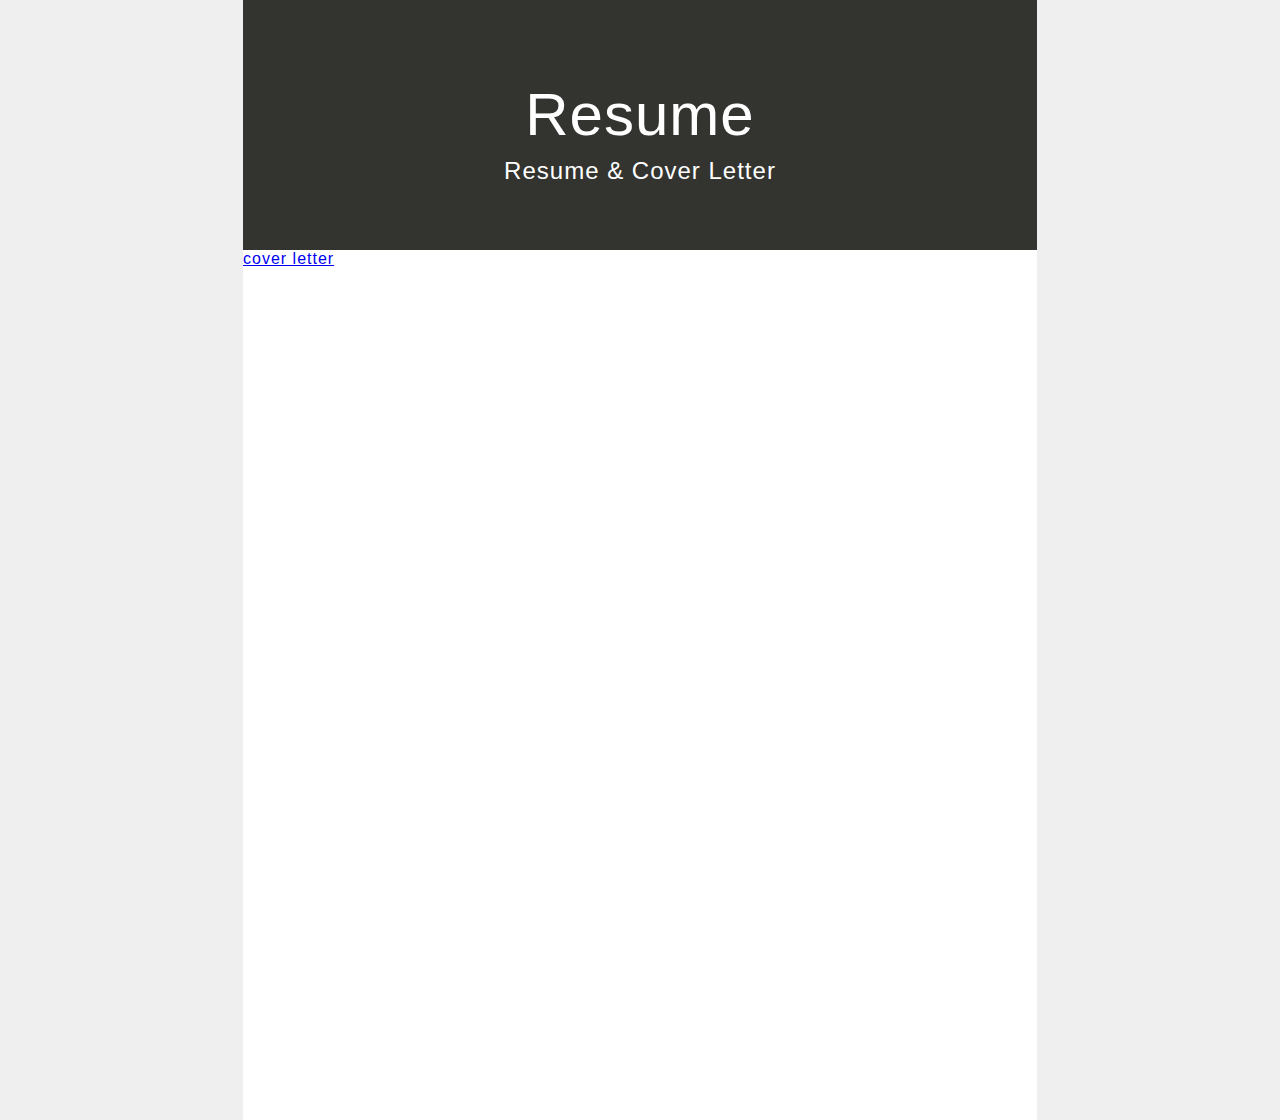
<file: Resume/resume.html>
<!doctype html>
<html lang="zh">
<head>
    <meta charset="UTF-8">
    <title>Resume</title>
    <meta name="description" content="resume">
    <meta name="viewport" content="width=device-width,initial-scale=1,minimum-scale=1.0, maximum-scale=1.0, user-scalable=0">
    <link rel="stylesheet" href="style.css"/>
</head>
<body>

<div class="content">
    <header class="header">
        <h1>Resume</h1>
        <p>Resume & Cover Letter</p>
    </header>

    <div>
        <a href="Qian Wang\Resume\cover letter.docx">cover letter</a>
    </div>
</div>



    
</body>
</html>
</file>
<file: css/responsive.css>
/** Width between 1200x to 0
 *  ~~~~~~~~~~~~~~~~~~~~~~~~~~~~~~~~~~~~
 */

@media (min-width: 1200px) {

}

/** Width between 992px to 1199px
 *  ~~~~~~~~~~~~~~~~~~~~~~~~~~~~~~~~~~~~
 */

@media (min-width: 992px) and (max-width: 1199px) {
  
}

/** Width between 768px to 991px
 *  ~~~~~~~~~~~~~~~~~~~~~~~~~~~~~~~~~~~~
 */

@media (min-width: 768px) and (max-width: 991px) {
  /* Navbar */
  nav {
    padding: 10px 15px;
  }
  .nav-menu {
    margin-top: 40px;
    display: none;
    float: none;
    width: 100%;
  }
  .nav-menu li {
    float: none;
    width: 100%;
    text-align: center;
    border-top: 1px solid #f7f7f7;
    line-height: 45px;
    margin-left: 0;
    padding-top: 10px;
    padding-bottom: 10px;
  }
  .responsive {
    float: right;
    padding-top: 15px;
    display: block;
  }
  /* About */
  .head-info .header-content .cmaster h1 {
    font-size: 32px;
  }
  #about .div-img-bg {
    padding: 0;
  }
  #about .div-img-bg .about-img img {
    margin-top: 0%;
    margin-left: calc(0% - 0px);
  }
  #about .about-descr .p-heading {
    font-size: 20px;
  }
  #about .about-descr .separator {
    max-width: 100%;
    margin-bottom: 0;
  }
  /* portfolio */
  #portfolio .portfolio-list .nav li {
    float: none;
    margin: 20px;
    display: inline-block;
  }
  /* journal */
  #journal .journal-block .journal-info {
    margin-bottom: 30px;
  }
  /* Contact */
  .contact-contact {
    margin-bottom: 30px;
  }
  /* Footer */
  #footer .socials-media ul li {
    margin-right: 0;
    margin-left: 0;
    float: none;
    display: inline-block;
  }
}

/** Width between 767px to 0
 *  ~~~~~~~~~~~~~~~~~~~~~~~~~~~~~~~~~~~~
 */

@media (max-width: 767px) {
  /* Navbar */
  nav {
    padding: 20px 15px;
  }
  .nav-menu {
    margin-top: 40px;
    display: none;
    float: none;
    width: 100%;
  }
  .nav-menu li {
    float: none;
    width: 100%;
    text-align: center;
    border-top: 1px solid #f7f7f7;
    line-height: 45px;
    margin-left: 0;
    padding-top: 10px;
    padding-bottom: 10px;
  }
  .responsive {
    float: right;
    padding-top: 15px;
    display: block;
  }
  /* About */
  .head-info .header-content h1 {
    font-size: 32px;
  }
  #about .div-img-bg {
    padding: 0;
  }
  #about .div-img-bg .about-img img {
    margin-top: 0%;
    margin-left: calc(0% - 0px);
  }
  #about .about-descr .p-heading {
    font-size: 20px;
  }
  #about .about-descr .separator {
    max-width: 100%;
    margin-bottom: 0;
  }
  /* portfolio */
  #portfolio .portfolio-list .nav li {
    float: none;
    margin: 20px;
    display: inline-block;
  }
  /* journal */
  #journal .journal-block .journal-info {
    margin-bottom: 30px;
  }
  /* Contact */
  .contact-contact {
    margin-bottom: 30px;
  }
  /* Footer */
  #footer .socials-media ul li {
    margin-right: 0;
    margin-left: 0;
    float: none;
    display: inline-block;
  }
}

/** Width between 600px to 0
 *  ~~~~~~~~~~~~~~~~~~~~~~~~~~~~~~~~~~~~
 */

@media (max-width: 600px) {
  /* Navbar */
  nav {
    padding: 20px 15px;
  }
  .nav-menu {
    margin-top: 40px;
    display: none;
    float: none;
    width: 100%;
  }
  .nav-menu li {
    float: none;
    width: 100%;
    text-align: center;
    border-top: 1px solid #f7f7f7;
    line-height: 45px;
    margin-left: 0;
    padding-top: 10px;
    padding-bottom: 10px;
  }
  .responsive {
    float: right;
    padding-top: 15px;
    display: block;
  }
  /* About */
  .head-info .header-content h1 {
    font-size: 32px;
  }
  #about .div-img-bg {
    padding: 0;
  }
  #about .div-img-bg .about-img img {
    margin-top: 0%;
    margin-left: calc(0% - 0px);
  }
  #about .about-descr .p-heading {
    font-size: 20px;
  }
  #about .about-descr .separator {
    max-width: 100%;
    margin-bottom: 0;
  }
  /* portfolio */
  #portfolio .portfolio-list .nav li {
    float: none;
    margin: 10px;
    display: inline-block;
  }
  /* journal */
  #journal .journal-block .journal-info {
    margin-bottom: 30px;
  }
  /* Contact */
  .contact-contact {
    margin-bottom: 30px;
  }
  /* Footer */
  #footer .socials-media ul li {
    margin-right: 0;
    margin-left: 0;
    float: none;
    display: inline-block;
  }
}

/** Width between 480px to 0
 *  ~~~~~~~~~~~~~~~~~~~~~~~~~~~~~~~~~~~~
 */

@media (max-width: 480px) {
  /* Navbar */
  nav {
    padding: 20px 15px;
  }
  .nav-menu {
    margin-top: 40px;
    display: none;
    float: none;
    width: 100%;
  }
  .nav-menu li {
    float: none;
    width: 100%;
    text-align: center;
    border-top: 1px solid #f7f7f7;
    line-height: 45px;
    margin-left: 0;
    padding-top: 10px;
    padding-bottom: 10px;
  }
  .responsive {
    float: right;
    padding-top: 15px;
    display: block;
  }
  /* About */
  .head-info .header-content h1 {
    font-size: 32px;
  }
  #about .div-img-bg {
    padding: 0;
  }
  #about .div-img-bg .about-img img {
    margin-top: 0%;
    margin-left: calc(0% - 0px);
  }
  #about .about-descr .p-heading {
    font-size: 20px;
  }
  #about .about-descr .separator {
    max-width: 100%;
    margin-bottom: 0;
  }
  /* portfolio */
  #portfolio .portfolio-list .nav li {
    float: none;
    margin: 20px;
  }
  /* journal */
  #journal .journal-block .journal-info {
    margin-bottom: 30px;
  }
  /* Contact */
  .contact-contact {
    margin-bottom: 30px;
  }
  /* Footer */
  #footer .socials-media ul li {
    margin-right: 0;
    margin-left: 0;
    float: none;
    display: inline-block;
  }
}

/** Width between 320px to 0
 *  ~~~~~~~~~~~~~~~~~~~~~~~~~~~~~~~~~~~~
 */

@media (max-width: 320px) {
  /* Navbar */
  nav {
    padding: 20px 15px;
  }
  .nav-menu {
    margin-top: 40px;
    display: none;
    float: none;
    width: 100%;
  }
  .nav-menu li {
    float: none;
    width: 100%;
    text-align: center;
    border-top: 1px solid #f7f7f7;
    line-height: 45px;
    margin-left: 0;
    padding-top: 10px;
    padding-bottom: 10px;
  }
  .responsive {
    float: right;
    padding-top: 15px;
    display: block;
  }
  /* About */
  .head-info .header-content h1 {
    font-size: 32px;
  }
  #about .div-img-bg {
    padding: 0;
  }
  #about .div-img-bg .about-img img {
    margin-top: 0%;
    margin-left: calc(0% - 0px);
  }
  #about .about-descr .p-heading {
    font-size: 20px;
  }
  #about .about-descr .separator {
    max-width: 100%;
    margin-bottom: 0;
  }
  /* portfolio */
  #portfolio .portfolio-list .nav li {
    float: none;
    margin: 20px;
  }
  /* journal */
  #journal .journal-block .journal-info {
    margin-bottom: 30px;
  }
  /* Contact */
  .contact-contact {
    margin-bottom: 30px;
  }
  /* Footer */
  #footer .socials-media ul li {
    margin-right: 0;
    margin-left: 0;
    float: none;
    display: inline-block;
  }
  /* Single page */
  .entry-comments-body span {
    display: inline-block;
    margin-right: 0;
  }
}
</file>
<file: css/blog.css>
/*-----------------------------------------------------------------------------------*/

/*  -  Navbar fixd page
/*-----------------------------------------------------------------------------------*/

.subpage-nav {
  display: block !important;
  position: relative;
}

/*-----------------------------------------------------------------------------------*/

/*  /* Single page */

/*-----------------------------------------------------------------------------------*/

/* main content */

.main-content {
  background: #f7f7f7;
}

.main-content .container-main {
  display: inline-block;
  width: 100%;
}

.main-content .container-main .block-main {
  margin-bottom: 30px;
  overflow: hidden;
}

.container-main .block-main .content-main {
  background: #fff none repeat scroll 0 0;
  display: inline-block;
  width: 100%;
}

.journal-txt h4 a {
  display: block;
  font-size: 19px;
  line-height: 24px;
  margin: 0 0 13px 0;
  font-weight: 500;
  color: #292929;
  -moz-transition: all 0.5s ease-in-out 0s;
  -ms-transition: all 0.5s ease-in-out 0s;
  -o-transition: all 0.5s ease-in-out 0s;
  -webkit-transition: all 0.5s ease-in-out 0s;
  transition: all 0.5s ease-in-out 0s;
}

.journal-txt h4 a:hover {
  color: #b8a07e;
  -moz-transition: all 0.5s ease-in-out 0s;
  -ms-transition: all 0.5s ease-in-out 0s;
  -o-transition: all 0.5s ease-in-out 0s;
  -webkit-transition: all 0.5s ease-in-out 0s;
  transition: all 0.5s ease-in-out 0s;
}

.post-meta ul li {
  font-size: 12px;
  font-weight: normal;
  margin-left: 8px;
  margin-right: 8px;
  text-transform: capitalize;
  display: inline-block;
  float: none;
}

.content-main .post-meta a {
  color: #a2a2a2;
  margin-left: 5px;
}

/* Commonts */

.comments {
  background: #fff;
}

.entry-comments h6 {
  margin-right: 10px;
  font-size: 13px;
  letter-spacing: 0.1em;
  font-weight: 500;
}

.entry-comments-item {
  margin-top: 40px;
  padding-bottom: 40px;
  border-bottom: 1px solid #f2f2f2;
}

.entry-comments-avatar {
  position: absolute;
  display: block;
  border-radius: 50%;
  width: 60px;
  height: 60px;
}

.entry-comments-body {
  padding-left: 86px;
}

.entry-comments-author {
  margin-right: 10px;
  font-size: 13px;
  color: #292929;
  letter-spacing: 0.1em;
  font-weight: 500;
}

.rep {
  font-size: 13px;
  color: #292929;
  letter-spacing: 0.1em;
  font-weight: 500;
  text-transform: capitalize;
}

.entry-comments span a {
  font-size: 13px;
  color: #999;
}

.entry-comments-reply {
  padding-left: 10%;
}

/* Commonts form */

.cmt {
  background: #fff;
}

blockquote {
  padding: 40px;
  background-color: #f2f2f2;
  margin: 30px 0;
  border: none;
  border-left: 4px solid #b8a07e;
}
</file>
<file: Resume/style.css>
* {
    margin: 0;
    padding: 0;
}
html, body {
    width: 100%;
    height: 100%;
    color: #333;
}
body {
    font-family: "Microsoft YaHei", Heiti TC Light, "Helvetica Neue", Helvetica, STHeiTi,  sans-serif;
    background-color: #efefef;
    -webkit-text-size-adjust: 100% !important;
}
li {
    list-style: none;
}
ul, ol {
    list-style-type: none;
    list-style-image: none;
}
h1, h2, h3, h4, h5, h6 {
    font-size: 100%;
    font-weight: 500;
}

svg {
    fill: #c2ddb9;
}

.fl {
    float: left;
}

.fr {
    float: right;
}

.content {
    width: 794px;
    height: 1120px;
    margin: 0 auto;
    overflow: hidden;
    letter-spacing: 1px;
    background-color: #fff;
}

.padding {
    padding: 24px 32px;
    box-sizing: border-box;
}

.header {
    width: 100%;
    height: 250px;
    box-sizing: border-box;
    padding-top: 80px;
    background-color: #333330;
    color: #fff;
    text-align: center;
}

.header h1 {
    font-size: 60px;
    margin-bottom: 8px;
}

.header p {
    font-size: 24px;
}

.aside {
    float: left;
    width: 270px;
    height: calc(100% - 250px);
    box-sizing: border-box;
    background-color: #d1ddd0;
    padding-top: 50px;
    padding-right: 16px;
    text-align: right;
}

.aside section {
    margin-top: 60px;
}

.aside h3 {
    font-size: 20px;
    margin-bottom: 20px;
    font-family: "heiti";
}

.aside li {
    line-height: 28px;
    font-family: "Open Sans", sans-serif;
    font-size: 14px;
}

.main {
    width: 524px;
    height: 870px;
    float: right;
    box-sizing: border-box;
    background-color: #fff;
    padding-left: 32px;
    padding-right: 56px;
}

.content h2 {
    font-size: 20px;
    margin-bottom: 20px;
    font-family: "heiti";
}

.icon {
    width: 36px;
    height: 36px;
    margin-bottom: 4px;
}

.icon-mini {
    width: 32px;
    height: 32px;
}

.area {
    padding-top: 30px;
}

.main section + section {
    margin-top: 20px;
}

.sub {
    font-size: 14px;
    line-height: 30px;
    font-weight: bold;
    margin-bottom: 6px;
    letter-spacing: 2px;
}

.title {
    font-size: 16px;
    line-height: 30px;
    margin-bottom: 6px;
    letter-spacing: 2px;
    font-weight: bold;
}

.line {
    font-size: 14px;
    line-height: 30px;
    overflow: hidden;
    color: #555;
}
</file>
<file: css/style.css>
/*
  Theme Name: Folio
  Theme URL: https://bootstrapmade.com/folio-bootstrap-portfolio-template/
  Author: BootstrapMade.com
  Author URL: https://bootstrapmade.com
*/

/*  General Styling
/*-----------------------------------------------------------------------------------*/

body {
  background: #ffffff;
  color: #898989;
  font-family: 'Poppins', helvetica;
  font-size: 15px;
  font-weight: 300;
  line-height: 20px;
  letter-spacing: 0.02em;
  overflow-x: hidden;
  margin: 0 auto;
  padding: 0;
  -moz-box-sizing: border-box;
  -ms-box-sizing: border-box;
  -o-box-sizing: border-box;
  -webkit-box-sizing: border-box;
  box-sizing: border-box;
}

h1, h2, h3, h4, h5, h6 {
  margin: 0;
}

h2 {
  color: #292929;
  font-weight: 600;
}

h4 {
  color: #292929;
  font-size: 14px;
  font-weight: 600;
}

a {
  color: #292929;
  text-decoration: none !important;
  -moz-transition: all 0.5s ease-in-out 0s;
  -ms-transition: all 0.5s ease-in-out 0s;
  -o-transition: all 0.5s ease-in-out 0s;
  -webkit-transition: all 0.5s ease-in-out 0s;
  transition: all 0.5s ease-in-out 0s;
}

a:hover {
  -moz-transition: all 0.5s ease-in-out 0s;
  -ms-transition: all 0.5s ease-in-out 0s;
  -o-transition: all 0.5s ease-in-out 0s;
  -webkit-transition: all 0.5s ease-in-out 0s;
  transition: all 0.5s ease-in-out 0s;
}

a:hover, a:focus {
  color: #b8a07e;
  text-decoration: underline;
}

nav ul li a {
  padding: 2px 0 0 0;
  position: relative;
  display: block;
  font-size: 12px;
  color: #999999;
  letter-spacing: 0.1em;
  font-weight: 500;
  line-height: 14px;
  text-transform: uppercase;
  -moz-transition: all 0.5s ease-in-out 0s;
  -ms-transition: all 0.5s ease-in-out 0s;
  -o-transition: all 0.5s ease-in-out 0s;
  -webkit-transition: all 0.5s ease-in-out 0s;
  transition: all 0.5s ease-in-out 0s;
}

p {
  margin: 25px 0;
  padding: 0;
  font-size: 15px;
  color: #999999;
  line-height: 28px;
}

::-moz-selection {
  background: #b8a07e;
  color: #fff;
}

::selection {
  background: #b8a07e;
  color: #fff;
}

.btn {
  background: #333;
  border: medium none;
  border-radius: 0;
  color: #fff;
  font-size: 12px;
  height: 50px;
  line-height: 50px;
  padding: 0 30px;
  text-transform: uppercase;
}

.btn:hover, .btn:focus {
  color: #fff;
}

.padDiv {
  padding: 30px 20px;
}

.section-title {
  margin-bottom: 70px;
}

.section-title h2 {
  font-size: 25px;
  letter-spacing: 2px;
  text-transform: uppercase;
}

.form-control {
  background-color: transparent;
  border: 1px solid #999;
  border-radius: 0;
  color: #999999;
  font-size: 12px;
  font-weight: 500;
  height: 50px;
  letter-spacing: 0.1em;
  padding-left: 10px;
  margin: 0 0 25px 0;
  line-height: 14px;
  text-transform: uppercase;
}

.form-control:focus {
  box-shadow: none;
  outline: 0 none;
}

.paddsection {
  padding-top: 90px;
  padding-bottom: 90px;
}

.paddsections {
  padding-top: 90px;
  padding-bottom: 90px !important;
}

.hvr-shutter-in-horizontal::before {
  background: #333;
}

.hvr-shutter-in-horizontal:hover {
  background: #b8a07e;
}

.mb-30 {
  margin-bottom: 30px;
}

/*-----------------------------------------------------------------------------------*/
/*  Navbar Top
/*-----------------------------------------------------------------------------------*/

nav {
  position: fixed;
  background: #fff;
  z-index: 1000;
  width: 100%;
  padding: 20px;
  display: none;
  -webkit-box-shadow: 0px 2px 92px 0px rgba(0, 0, 0, 0.18);
  -moz-box-shadow: 0px 2px 92px 0px rgba(0, 0, 0, 0.18);
  box-shadow: 0px 2px 92px 0px rgba(0, 0, 0, 0.18);
}

.nav-menu {
  float: right;
  line-height: 32px;
  margin-bottom: 0;
  padding-top: 16px;
}

nav ul li {
  float: left;
  margin-right: 15px;
  font-family: 'Poppins', sans-serif;
  font-size: 14px;
  margin-left: 40px;
}

nav ul li a {
  padding: 2px 0 0 0;
  position: relative;
  display: block;
  font-size: 14px;
  color: #999999;
  font-family: 'Poppins', helvetica;
  font-weight: 500;
  line-height: 16px;
  text-transform: uppercase;
  letter-spacing: 0.02em;
  text-transform: capitalize;
}

.logo {
  float: left;
}

.logo img {
  width: 100px;
  height: 50px;
}

.responsive {
  display: none;
  font-size: 23px;
}

.active {
  color: #afafaf;
}

/*----------------------------------------------------------------------------------*/
/*  Header
/*-----------------------------------------------------------------------------------*/

#header {
  background: url("../images/home-bg.jpg") repeat scroll center center / cover;
  height: 100vh;
  width: 100%;
}


#header .header-content {
  height: 100vh;
  text-align: left;
  width: 100%;
  display: flex;
  justify-content: center;
  flex-direction: column;
}

.header-content h1 {
  font-size: 40px;
  font-weight: 700;
  margin-bottom: 10px;
  text-transform: uppercase;
  color: #fff;
}

.header-content p {
  font-size: 13px;
  letter-spacing: 5px;
  margin-top: 0;
  margin-bottom: 30px;
  text-transform: capitalize;
  color: #fff;
  font-weight: 500;
}

.header-content .list-social li {
  float: left;
  margin-right: 20px;
}

.header-content .list-social li i {
  color: #fff;
  font-size: 15px;
}

/*-----------------------------------------------------------------------------------*/
/*  Aout-us
/*-----------------------------------------------------------------------------------*/

#about {
  width: 100%;
  height: auto;
  background: #f7f7f7;
  padding-top: 190px;
}

#about .div-img-bg {
  padding-bottom: 30px;
  border: 20px solid #b8a07e;
}

#about .div-img-bg .about-img img {
  width: 100%;
  box-shadow: 0px 0px 85px 0px rgba(0, 0, 0, 0.14);
  margin-top: -60px;
  margin-left: 40px;
  height: 400px;
  object-fit: cover;
}

#about .about-descr .p-heading {
  font-family: 'Playfair Display', serif;
  font-size: 28px;
  text-align: left;
}

#about .about-descr .separator {
  max-width: 80%;
  margin-bottom: 0;
  text-align: left;
}

/*-----------------------------------------------------------------------------------*/
/*   Services
/*-----------------------------------------------------------------------------------*/

#services {
  background: #f7f7f7;
  position: relative;
  padding-bottom: 80px;
}

.owl-item {
  float: left;
}
.services-block span {
  margin: 10px 0;
  position: relative;
  font-size: 13px;
  color: #292929;
  letter-spacing: 0.1em;
  font-weight: 500;
  text-transform: uppercase;
  display: block;
}

.services-block .separator {
  margin: 0;
  font-size: 13px;
  line-height: 22px;
}

.services-block i {
  font-size: 44px;
  color: #b8a07e;
  line-height: 44px;
}


.services-carousel  .owl-stage-outer {
  overflow: hidden;
}

.services-carousel .owl-dots {
  margin-top: 5px;
  text-align: center;
}

.services-carousel .owl-dot {
  display: inline-block;
  margin: 0 5px;
  width: 12px !important;
  height: 12px !important;
  border-radius: 50%;
  border: 0;
  padding: 0 !important;
  background-color: #ddd;
  cursor: pointer;
}

.services-carousel .owl-dot.active {
  background-color: #b8a07e;
}

.owl-nav {
  display: none;
}


/*-----------------------------------------------------------------------------------*/
/*  Portfolio
/*-----------------------------------------------------------------------------------*/

#portfolio {
  position: relative;
  padding-bottom: 50px;
}

#portfolio .portfolio-list {
  margin-bottom: 50px;
}

#portfolio .portfolio-list .nav {
  display: inline-block;
  margin: 0;
}

#portfolio .portfolio-list .nav li {
  margin: 0 40px 0 0;
  float: left;
  font-size: 14px;
  color: #999999;
  line-height: 16px;
  cursor: pointer;
  font-family: 'Poppins', helvetica;
  font-weight: 500;
  letter-spacing: 0.02em;
  text-transform: capitalize;
  -moz-transition: all 0.5s ease-in-out 0s;
  -ms-transition: all 0.5s ease-in-out 0s;
  -o-transition: all 0.5s ease-in-out 0s;
  -webkit-transition: all 0.5s ease-in-out 0s;
  transition: all 0.5s ease-in-out 0s;
}

#portfolio .portfolio-list .nav li:hover, #portfolio .portfolio-list .nav li.filter-active  {
  color: #b8a07e;
  -moz-transition: all 0.5s ease-in-out 0s;
  -ms-transition: all 0.5s ease-in-out 0s;
  -o-transition: all 0.5s ease-in-out 0s;
  -webkit-transition: all 0.5s ease-in-out 0s;
  transition: all 0.5s ease-in-out 0s;
}

#portfolio .portfolio-container {
  display: inline-block;
  margin-bottom: 50px;
  width: 100%;
}

.portfolio-thumbnail {
  margin-bottom: 30px;
  overflow: hidden;
  min-height: 260px;
}

.portfolio-thumbnail img {
  max-width: 100%;
}

/*-----------------------------------------------------------------------------------*/
/*  Journal
/*-----------------------------------------------------------------------------------*/

#journal,  #journal-blog {
  height: auto;
  width: 100%;
  background: #f7f7f7;
  padding-bottom: 60px;
  position: relative;
}

#journal-blog {
  background: #fff;
  padding-bottom: 30px;
}

#journal .journal-block {
  display: inline-block;
  height: auto;
  width: 100%;
}

#journal .journal-block .journal-info {
  position: relative;
}

.journal-block .journal-info img {
  max-width: 100%;
}

.journal-block .journal-info .journal-txt {
  padding: 25px 0px;
  position: relative;
}

.journal-block .journal-info .journal-txt h4 a {
  display: block;
  font-size: 19px;
  line-height: 24px;
  margin: 0 0 13px 0;
  font-weight: 500;
  color: #292929;
  -moz-transition: all 0.5s ease-in-out 0s;
  -ms-transition: all 0.5s ease-in-out 0s;
  -o-transition: all 0.5s ease-in-out 0s;
  -webkit-transition: all 0.5s ease-in-out 0s;
  transition: all 0.5s ease-in-out 0s;
}

.journal-block .journal-info .journal-txt h4 a:hover {
  color: #b8a07e;
  -moz-transition: all 0.5s ease-in-out 0s;
  -ms-transition: all 0.5s ease-in-out 0s;
  -o-transition: all 0.5s ease-in-out 0s;
  -webkit-transition: all 0.5s ease-in-out 0s;
  transition: all 0.5s ease-in-out 0s;
}

.journal-block .journal-info .journal-txt p {
  margin: 0;
  font-size: 14px;
  line-height: 24px;
}

/*-----------------------------------------------------------------------------------*/
/*  Contact
/*-----------------------------------------------------------------------------------*/

#contact {
  height: auto;
  width: 100%;
}

.contact-details {
  list-style: none;
  margin: 0;
  padding: 0;
}

.contact-details li {
  padding-bottom: 10px;
}

#contact input, #contact textarea {
  width: 100%;
}


#contact  #sendmessage {
  color: #18d26e;
  border: 1px solid #18d26e;
  display: none;
  text-align: center;
  padding: 15px;
  font-weight: 600;
  margin: 15px;
}

#contact  #errormessage {
  color: red;
  display: none;
  border: 1px solid red;
  text-align: center;
  padding: 15px;
  font-weight: 600;
  margin: 15px;
}

#contact #sendmessage.show, #contact #errormessage.show, #contact .show {
  display: block;
}

#contact .validation {
  color: red;
  display: none;
  margin: 0 0 20px;
  font-weight: 400;
  font-size: 13px;
}

/*-----------------------------------------------------------------------------------*/
/*  Footer
/*-----------------------------------------------------------------------------------*/

#footer {
  background: #f7f7f7;
  padding-top: 50px;
  padding-bottom: 50px;
}

#footer .socials-media {
  width: 100%;
}

#footer .socials-media ul {
  display: inline-block;
  float: none;
  margin: 0 0 20px 0;
}

#footer .socials-media ul li {
  float: left;
  margin-left: 10px;
  margin-right: 10px;
}

#footer .socials-media ul li a {
  font-size: 24px;
  color: #999;
  letter-spacing: 0.1em;
  font-weight: 500;
  background: transparent;
  text-transform: uppercase;
  -moz-transition: all 0.5s ease-in-out 0s;
  -ms-transition: all 0.5s ease-in-out 0s;
  -o-transition: all 0.5s ease-in-out 0s;
  -webkit-transition: all 0.5s ease-in-out 0s;
  transition: all 0.5s ease-in-out 0s;
}

#footer .socials-media ul li a:hover {
  color: #b8a07e;
  -moz-transition: all 0.5s ease-in-out 0s;
  -ms-transition: all 0.5s ease-in-out 0s;
  -o-transition: all 0.5s ease-in-out 0s;
  -webkit-transition: all 0.5s ease-in-out 0s;
  transition: all 0.5s ease-in-out 0s;
}

#footer p {
  font-size: 12px;
  letter-spacing: 0.1em;
  font-weight: 500;
  margin-top: 0;
  text-transform: uppercase;
}

.credits {
  font-size: 13px;
}
</file>
